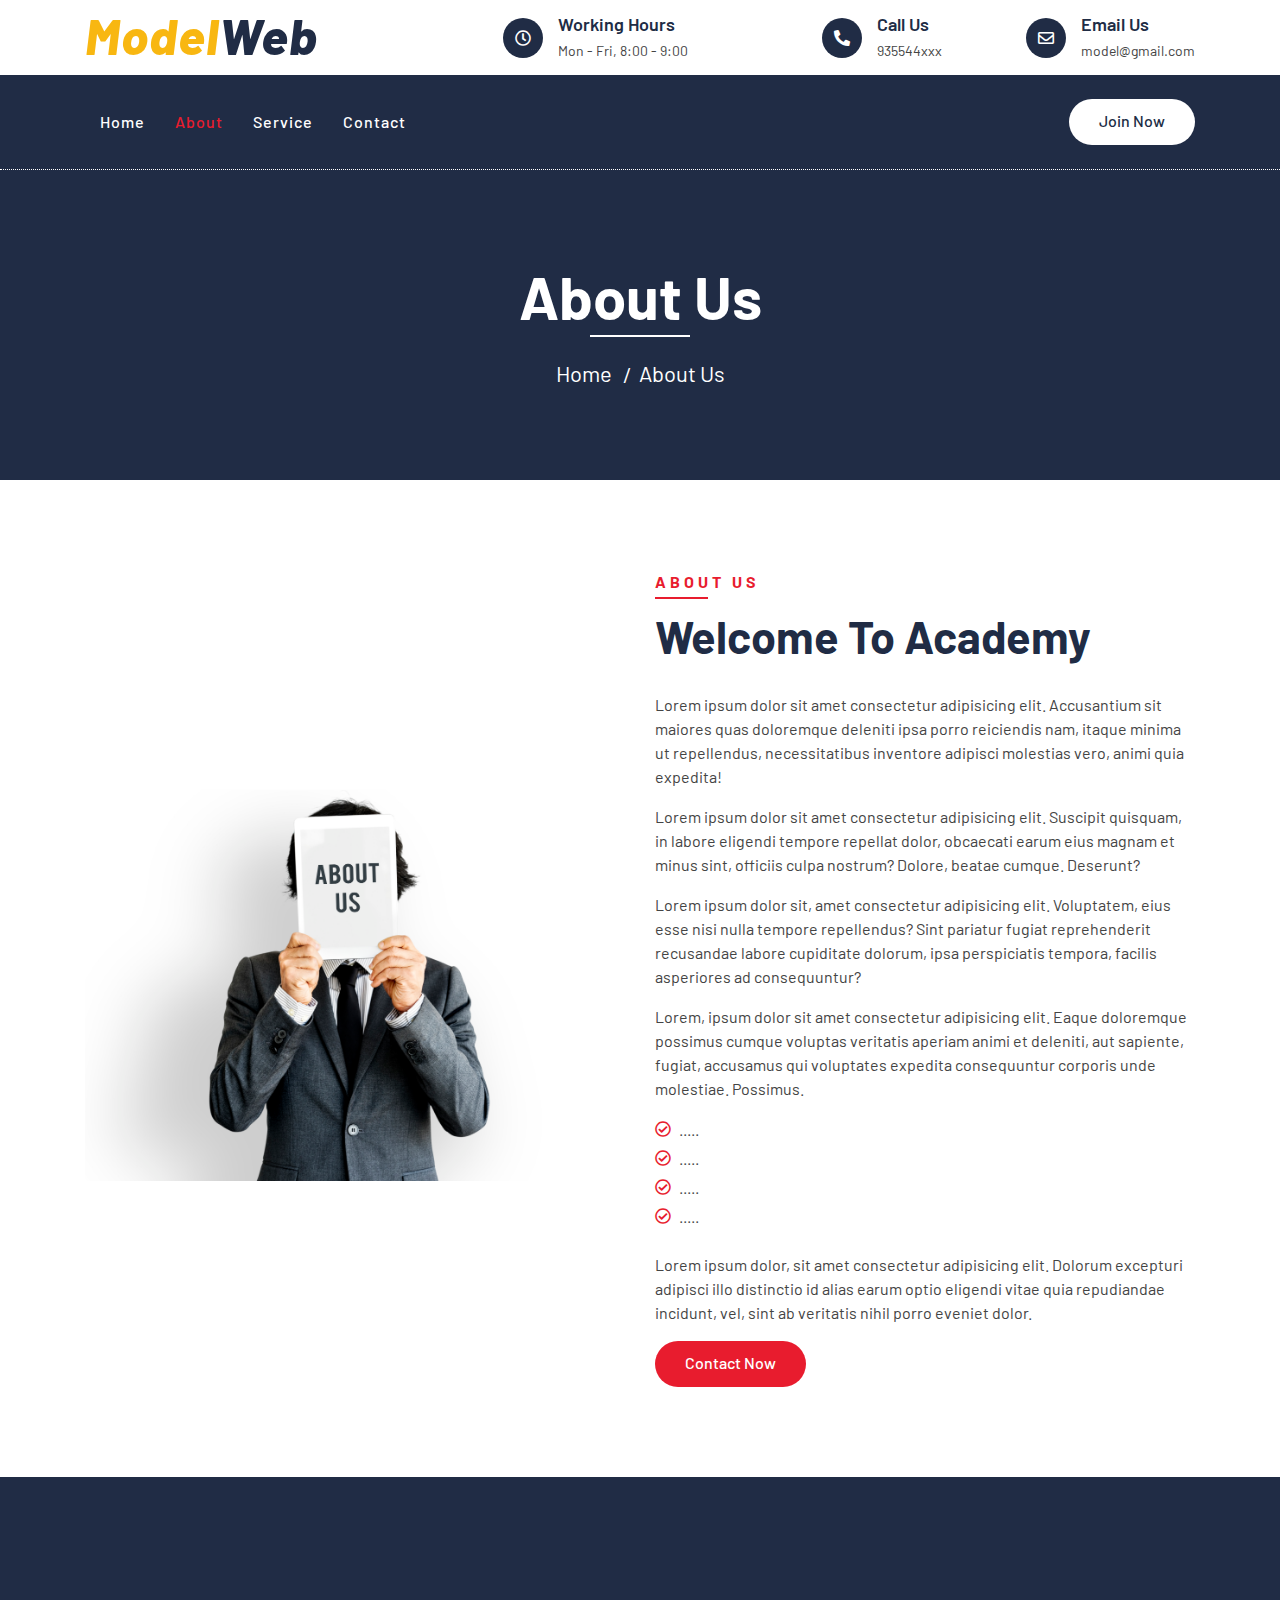
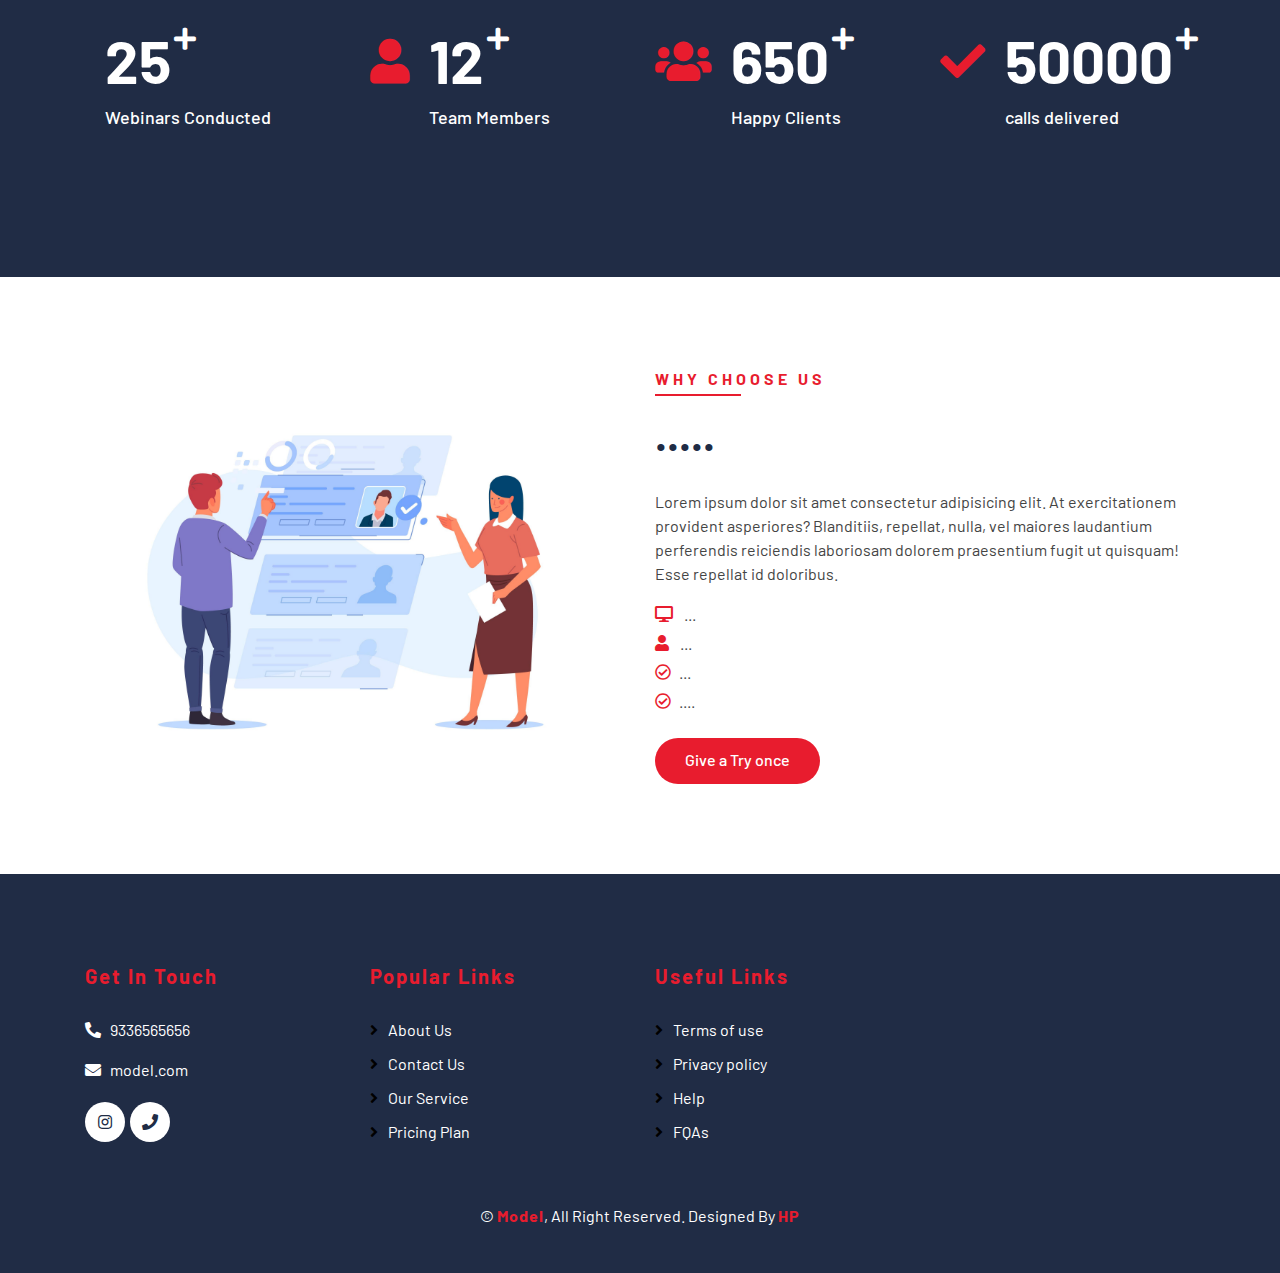
<file: about.html>
<!DOCTYPE html>
<html lang="en">
    <head>
        <meta charset="utf-8">
        <title></title>
        <meta content="width=device-width, initial-scale=1.0" name="viewport">
        <meta content="Free Website Template" name="keywords">
        <meta content="Free Website Template" name="description">

        <!-- Favicon -->
        <link href="img/favicon.ico" rel="icon">

        <!-- Google Font -->
        <link href="https://fonts.googleapis.com/css2?family=Barlow:wght@400;500;600;700;800;900&display=swap" rel="stylesheet"> 
        
        <!-- CSS Libraries -->
        <link href="https://stackpath.bootstrapcdn.com/bootstrap/4.4.1/css/bootstrap.min.css" rel="stylesheet">
        <link href="https://cdnjs.cloudflare.com/ajax/libs/font-awesome/5.10.0/css/all.min.css" rel="stylesheet">
        <link href="lib/flaticon/font/flaticon.css" rel="stylesheet">
        <link href="lib/animate/animate.min.css" rel="stylesheet">
        <link href="lib/owlcarousel/assets/owl.carousel.min.css" rel="stylesheet">

        <!-- Template Stylesheet -->
        <link href="css/style.css" rel="stylesheet">
    </head>

    <body>
      <!-- Top Bar Start -->
      <div class="top-bar">
        <div class="container">
            <div class="row align-items-center">
                <div class="col-lg-4 col-md-12">
                    <div class="logo">
                        <a href="index.html">
                            <h1>Model<span>Web</span></h1>
                            <!-- <img src="logo.jpg" alt="Logo"> -->
                        </a>
                    </div>
                </div>
                <div class="col-lg-8 col-md-7 d-none d-lg-block">
                    <div class="row">
                        <div class="col-4">
                            <div class="top-bar-item">
                                <div class="top-bar-icon">
                                    <i class="far fa-clock"></i>
                                </div>
                                <div class="top-bar-text">
                                    <h3>Working Hours</h3>
                                    <p>Mon - Fri, 8:00 - 9:00</p>
                                </div>
                            </div>
                        </div>
                        <div class="col-4">
                            <div class="top-bar-item">
                                <div class="top-bar-icon">
                                    <i class="fa fa-phone-alt"></i>
                                </div>
                                <div class="top-bar-text">
                                    <h3>Call Us </h3>
                                    <p>935544xxx</p>
                                </div>
                            </div>
                        </div>
                        <div class="col-4">
                            <div class="top-bar-item">
                                <div class="top-bar-icon">
                                    <i class="far fa-envelope"></i>
                                </div>
                                <div class="top-bar-text">
                                    <h3>Email Us</h3>
                                    <p>model@gmail.com</p>
                                </div>
                            </div>
                        </div>
                    </div>
                </div>
            </div>
        </div>
    </div>
    <!-- Top Bar End -->
    <!-- Nav Bar Start -->
    <div class="nav-bar">
        <div class="container">
            <nav class="navbar navbar-expand-lg bg-dark navbar-dark">
                <a href="#" class="navbar-brand">MENU</a>
                <button type="button" class="navbar-toggler" data-toggle="collapse" data-target="#navbarCollapse">
                    <span class="navbar-toggler-icon"></span>
                </button>

                <div class="collapse navbar-collapse justify-content-between" id="navbarCollapse">
                    <div class="navbar-nav mr-auto">
                        <a href="index.html" class="nav-item nav-link ">Home</a>
                        <a href="about.html" class="nav-item nav-link active">About</a>
                        <a href="service.html" class="nav-item nav-link">Service</a>
                        <!-- <div class="nav-item dropdown">
                            <a href="#" class="nav-link dropdown-toggle" data-toggle="dropdown">Pages</a>
                            <div class="dropdown-menu">
                                <a href="single.html" class="dropdown-item">Detail Page</a>
                                <a href="team.html" class="dropdown-item">Team Member</a>
                                <a href="booking.html" class="dropdown-item">Schedule Booking</a>
                            </div>
                        </div> -->
                        <a href="contact.html" class="nav-item nav-link">Contact</a>
                    </div>
                    <div class="ml-auto">
                        <a class="btn btn-custom" href="">Join Now</a>
                    </div>
                </div>
            </nav>
        </div>
    </div>
    <!-- Nav Bar End -->
        
        
        <!-- Page Header Start -->
        <div class="page-header">
            <div class="container">
                <div class="row">
                    <div class="col-12">
                        <h2>About Us</h2>
                    </div>
                    <div class="col-12">
                        <a href="">Home</a>
                        <a href="">About Us</a>
                    </div>
                </div>
            </div>
        </div>
        <!-- Page Header End -->
        

      <!-- About Start -->
      <div class="about">
        <div class="container">
            <div class="row align-items-center">
                <div class="col-lg-6">
                    <div class="about-img">
                        <img src="img/About us.jpg" alt="Image">
                    </div>
                </div>
                <div class="col-lg-6">
                    <div class="section-header text-left">
                        <p>About Us</p>
                        <h2>Welcome to Academy</h2>
                    </div>
                    <div class="about-content">
                        <p>
                            Lorem ipsum dolor sit amet consectetur adipisicing elit. Accusantium sit maiores quas doloremque deleniti ipsa porro reiciendis nam, itaque minima ut repellendus, necessitatibus inventore adipisci molestias vero, animi quia expedita!
                        </p>
                        <p>
                            Lorem ipsum dolor sit amet consectetur adipisicing elit. Suscipit quisquam, in labore eligendi tempore repellat dolor, obcaecati earum eius magnam et minus sint, officiis culpa nostrum? Dolore, beatae cumque. Deserunt?
                        </p>
                        <p>
                           Lorem ipsum dolor sit, amet consectetur adipisicing elit. Voluptatem, eius esse nisi nulla tempore repellendus? Sint pariatur fugiat reprehenderit recusandae labore cupiditate dolorum, ipsa perspiciatis tempora, facilis asperiores ad consequuntur?
                        </p>
                        <p>
                           Lorem, ipsum dolor sit amet consectetur adipisicing elit. Eaque doloremque possimus cumque voluptas veritatis aperiam animi et deleniti, aut sapiente, fugiat, accusamus qui voluptates expedita consequuntur corporis unde molestiae. Possimus.
                        </p>
                        <ul>
                            <li><i class="far fa-check-circle"></i>.....</li>
                            <li><i class="far fa-check-circle"></i>.....
                            </li>
                            <li><i class="far fa-check-circle"></i>.....
                            </li>
                            <li><i class="far fa-check-circle"></i>.....
                            </li>
                        </ul>
                        <p>Lorem ipsum dolor, sit amet consectetur adipisicing elit. Dolorum excepturi adipisci illo distinctio id alias earum optio eligendi vitae quia repudiandae incidunt, vel, sint ab veritatis nihil porro eveniet dolor.</p>
                        <a class="btn btn-custom" href="">Contact Now</a>
                    </div>
                </div>
            </div>
        </div>
    </div>
    <!-- About End -->
           <!-- Facts Start -->
           <div class="facts" data-parallax="scroll" data-image-src="img/facts.jpg">
            <div class="container">
                <div class="row">
                    <div class="col-lg-3 col-md-6">
                        <div class="facts-item">
                            <!-- <i class="fa fa-map-marker-alt"></i> -->
                            <div class="facts-text">
                                <h3 data-toggle="counter-up">25</h3>
                                <p>Webinars Conducted</p>
                            </div>
                        </div>
                    </div>
                    <div class="col-lg-3 col-md-6">
                        <div class="facts-item">
                            <i class="fa fa-user"></i>
                            <div class="facts-text">
                                <h3 data-toggle="counter-up">12</h3>
                                <p>Team Members</p>
                            </div>
                        </div>
                    </div>
                    <div class="col-lg-3 col-md-6">
                        <div class="facts-item">
                            <i class="fa fa-users"></i>
                            <div class="facts-text">
                                <h3 data-toggle="counter-up">650</h3>
                                <p>Happy Clients</p>
                            </div>
                        </div>
                    </div>
                    <div class="col-lg-3 col-md-6">
                        <div class="facts-item">
                            <i class="fa fa-check"></i>
                            <div class="facts-text">
                                <h3 data-toggle="counter-up">50000</h3>
                                <p>calls delivered</p>
                            </div>
                        </div>
                    </div>
                </div>
            </div>
        </div>
        <!-- Facts End -->

         <!-- why choose us Start -->
         <div class="about">
            <div class="container">
                <div class="row align-items-center">
                    <div class="col-lg-6">
                        <div class="about-img">
                            <img src="img/choose.jpg" alt="Image">
                        </div>
                    </div>
                    <div class="col-lg-6">
                        <div class="section-header text-left">
                            <p>WHY CHOOSE US
                            </p>
                            <h2>.....
                            </h2>
                        </div>
                        <div class="about-content">
                            <p>
                                Lorem ipsum dolor sit amet consectetur adipisicing elit. At exercitationem provident asperiores? Blanditiis, repellat, nulla, vel maiores laudantium perferendis reiciendis laboriosam dolorem praesentium fugit ut quisquam! Esse repellat id doloribus.
                            </p>
                            <ul>
                                <li><i class="fa fa-desktop" aria-hidden="true"></i>
                                   ...
                                </li>
                                <li><i class="fa fa-user" aria-hidden="true"></i>
                                </i>...
                                </li>
                                <li><i class="far fa-check-circle"></i>...
                                </li>
                                <li><i class="far fa-check-circle"></i>....
                                </li>
                            </ul>
                            <a class="btn btn-custom" href="">Give a Try once</a>
                        </div>
                    </div>
                </div>
            </div>
        </div>
        <!-- Why choose us End -->
      


           <!-- Footer Start -->
        <div class="footer">
            <div class="container">
                <div class="row">
                    <div class="col-lg-3 col-md-6">
                        <div class="footer-contact">
                            <h2>Get In Touch</h2>
                            <p><i class="fa fa-phone-alt"></i>9336565656</p>
                            <p><i class="fa fa-envelope"></i>model.com</p>
                            <div class="footer-social">
                                <a class="btn" href=""><i class="fab fa-instagram"></i></a>
                                <a class="btn" href=""><i class="fa fa-phone" aria-hidden="true"></i>
                                </a>
                            </div>
                        </div>
                    </div>
                    <div class="col-lg-3 col-md-6">
                        <div class="footer-link">
                            <h2>Popular Links</h2>
                            <a href="about.html">About Us</a>
                            <a href="contact.html">Contact Us</a>
                            <a href="service.html">Our Service</a>
                            <a href="price.html">Pricing Plan</a>
                        </div>
                    </div>
                    <div class="col-lg-3 col-md-6">
                        <div class="footer-link">
                            <h2>Useful Links</h2>
                            <a href="">Terms of use</a>
                            <a href="">Privacy policy</a>
                            <a href="">Help</a>
                            <a href="">FQAs</a>
                        </div>
                    </div>
                   
                </div>
            </div>
            <div class="container copyright">
                <p>&copy; <a href="">Model</a>, All Right Reserved. Designed By <a href="">HP</a></p>
            </div>
        </div>
        <!-- Footer End -->
        
        <!-- Back to top button -->
        <a href="#" class="back-to-top"><i class="fa fa-chevron-up"></i></a>
        
        <!-- Pre Loader -->
        <div id="loader" class="show">
            <div class="loader"></div>
        </div>

        <!-- JavaScript Libraries -->
        <script src="https://code.jquery.com/jquery-3.4.1.min.js"></script>
        <script src="https://stackpath.bootstrapcdn.com/bootstrap/4.4.1/js/bootstrap.bundle.min.js"></script>
        <script src="lib/easing/easing.min.js"></script>
        <script src="lib/owlcarousel/owl.carousel.min.js"></script>
        <script src="lib/waypoints/waypoints.min.js"></script>
        <script src="lib/counterup/counterup.min.js"></script>
        
        <!-- Contact Javascript File -->
        <script src="mail/jqBootstrapValidation.min.js"></script>
        <script src="mail/contact.js"></script>

        <!-- Template Javascript -->
        <script src="js/main.js"></script>
    </body>
</html>
</file>
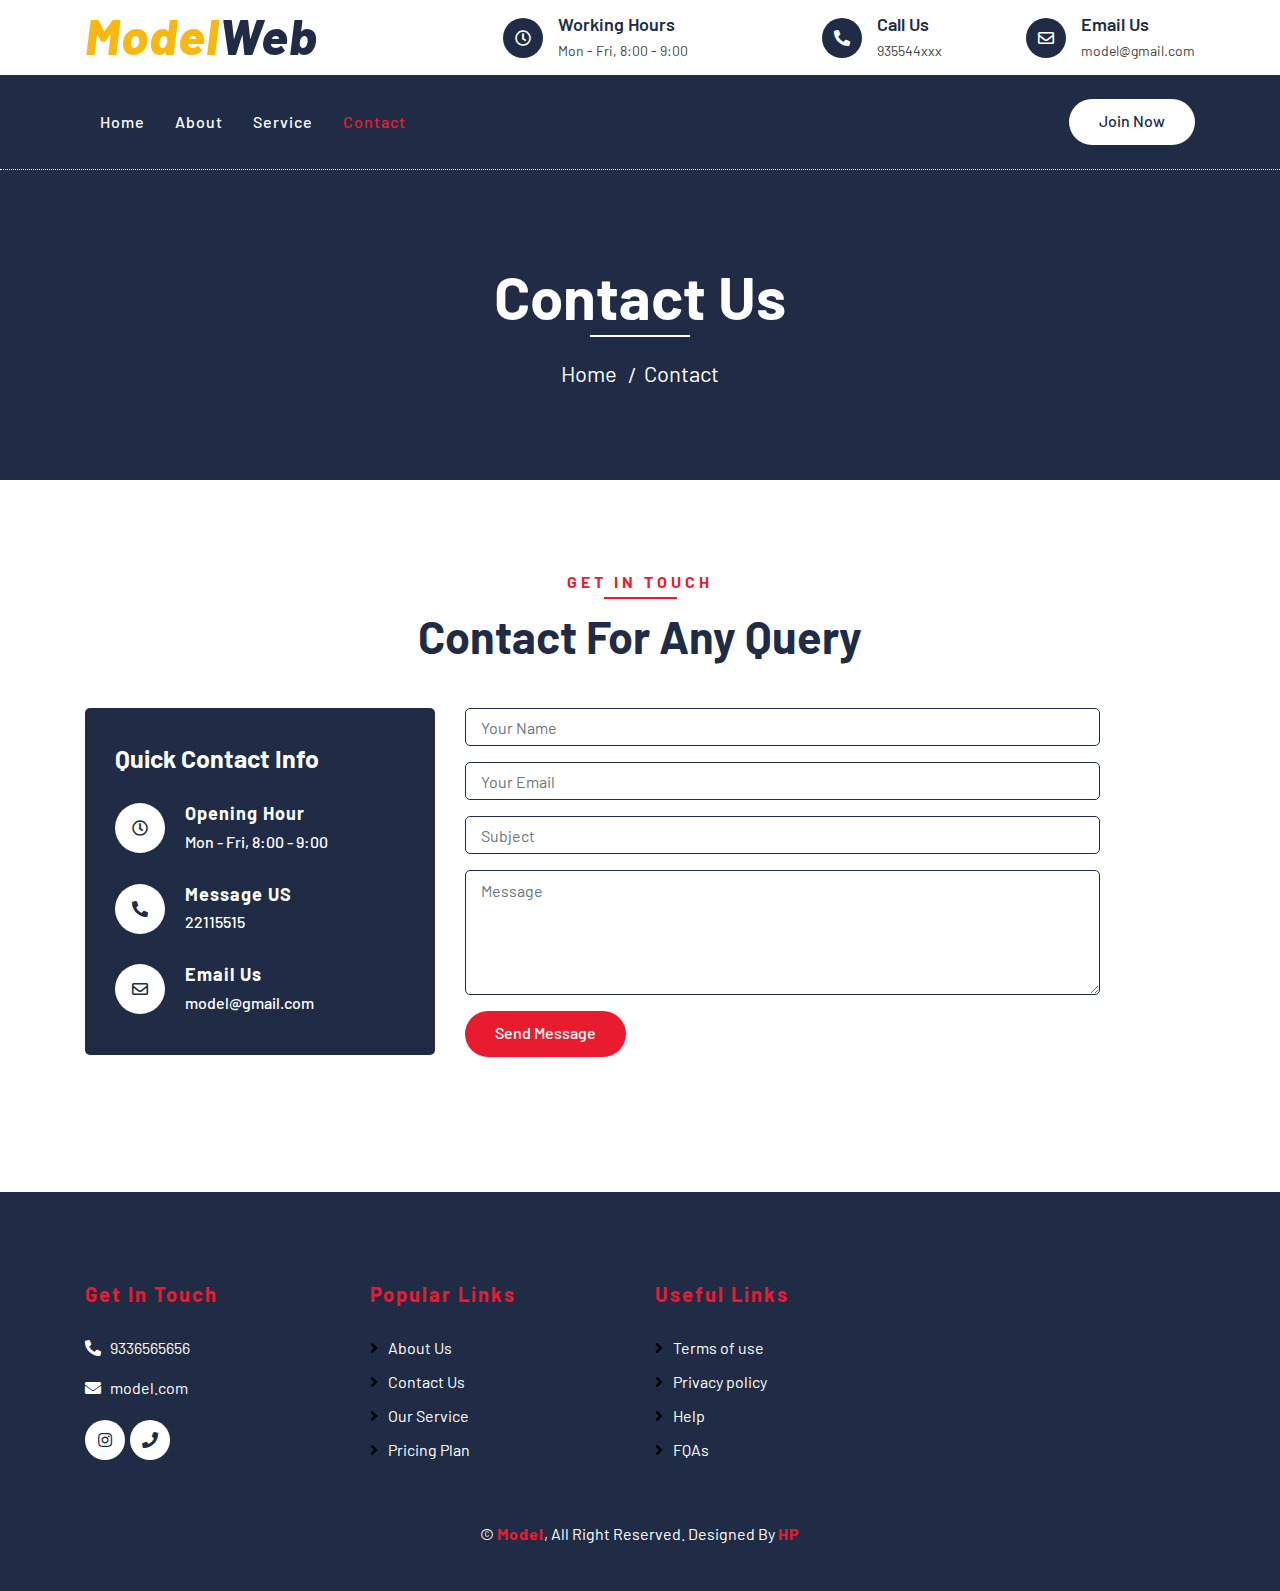
<file: contact.html>
<!DOCTYPE html>
<html lang="en">
    <head>
        <meta charset="utf-8">
        <title></title>
        <meta content="width=device-width, initial-scale=1.0" name="viewport">
        <meta content="Free Website Template" name="keywords">
        <meta content="Free Website Template" name="description">

        <!-- Favicon -->
        <link href="img/favicon.ico" rel="icon">

        <!-- Google Font -->
        <link href="https://fonts.googleapis.com/css2?family=Barlow:wght@400;500;600;700;800;900&display=swap" rel="stylesheet"> 
        
        <!-- CSS Libraries -->
        <link href="https://stackpath.bootstrapcdn.com/bootstrap/4.4.1/css/bootstrap.min.css" rel="stylesheet">
        <link href="https://cdnjs.cloudflare.com/ajax/libs/font-awesome/5.10.0/css/all.min.css" rel="stylesheet">
        <link href="lib/flaticon/font/flaticon.css" rel="stylesheet">
        <link href="lib/animate/animate.min.css" rel="stylesheet">
        <link href="lib/owlcarousel/assets/owl.carousel.min.css" rel="stylesheet">

        <!-- Template Stylesheet -->
        <link href="css/style.css" rel="stylesheet">
    </head>

    <body>
           <!-- Top Bar Start -->
        <div class="top-bar">
            <div class="container">
                <div class="row align-items-center">
                    <div class="col-lg-4 col-md-12">
                        <div class="logo">
                            <a href="index.html">
                                <h1>Model<span>Web</span></h1>
                                <!-- <img src="logo.jpg" alt="Logo"> -->
                            </a>
                        </div>
                    </div>
                    <div class="col-lg-8 col-md-7 d-none d-lg-block">
                        <div class="row">
                            <div class="col-4">
                                <div class="top-bar-item">
                                    <div class="top-bar-icon">
                                        <i class="far fa-clock"></i>
                                    </div>
                                    <div class="top-bar-text">
                                        <h3>Working Hours</h3>
                                        <p>Mon - Fri, 8:00 - 9:00</p>
                                    </div>
                                </div>
                            </div>
                            <div class="col-4">
                                <div class="top-bar-item">
                                    <div class="top-bar-icon">
                                        <i class="fa fa-phone-alt"></i>
                                    </div>
                                    <div class="top-bar-text">
                                        <h3>Call Us </h3>
                                        <p>935544xxx</p>
                                    </div>
                                </div>
                            </div>
                            <div class="col-4">
                                <div class="top-bar-item">
                                    <div class="top-bar-icon">
                                        <i class="far fa-envelope"></i>
                                    </div>
                                    <div class="top-bar-text">
                                        <h3>Email Us</h3>
                                        <p>model@gmail.com</p>
                                    </div>
                                </div>
                            </div>
                        </div>
                    </div>
                </div>
            </div>
        </div>
        <!-- Top Bar End -->

        <!-- Nav Bar Start -->
        <div class="nav-bar">
            <div class="container">
                <nav class="navbar navbar-expand-lg bg-dark navbar-dark">
                    <a href="#" class="navbar-brand">MENU</a>
                    <button type="button" class="navbar-toggler" data-toggle="collapse" data-target="#navbarCollapse">
                        <span class="navbar-toggler-icon"></span>
                    </button>

                    <div class="collapse navbar-collapse justify-content-between" id="navbarCollapse">
                        <div class="navbar-nav mr-auto">
                            <a href="index.html" class="nav-item nav-link">Home</a>
                            <a href="about.html" class="nav-item nav-link">About</a>
                            <a href="service.html" class="nav-item nav-link">Service</a>
                            <!-- <div class="nav-item dropdown">
                                <a href="#" class="nav-link dropdown-toggle" data-toggle="dropdown">Pages</a>
                                <div class="dropdown-menu">
                                    <a href="single.html" class="dropdown-item">Detail Page</a>
                                    <a href="team.html" class="dropdown-item">Team Member</a>
                                    <a href="booking.html" class="dropdown-item">Schedule Booking</a>
                                </div>
                            </div> -->
                            <a href="contact.html" class="nav-item nav-link active">Contact</a>
                        </div>
                        <div class="ml-auto">
                            <a class="btn btn-custom" href="">Join Now</a>
                        </div>
                    </div>
                </nav>
            </div>
        </div>
        <!-- Nav Bar End -->
        
        
        <!-- Page Header Start -->
        <div class="page-header">
            <div class="container">
                <div class="row">
                    <div class="col-12">
                        <h2>Contact Us</h2>
                    </div>
                    <div class="col-12">
                        <a href="">Home</a>
                        <a href="">Contact</a>
                    </div>
                </div>
            </div>
        </div>
        <!-- Page Header End -->
        
        
        <!-- Contact Start -->
        <div class="contact">
            <div class="container">
                <div class="section-header text-center">
                    <p>Get In Touch</p>
                    <h2>Contact for any query</h2>
                </div>
                <div class="row">
                    <div class="col-md-4">
                        <div class="contact-info">
                            <h2>Quick Contact Info</h2>
                            <div class="contact-info-item">
                                <div class="contact-info-icon">
                                    <i class="far fa-clock"></i>
                                </div>
                                <div class="contact-info-text">
                                    <h3>Opening Hour</h3>
                                    <p>Mon - Fri, 8:00 - 9:00</p>
                                </div>
                            </div>
                            <div class="contact-info-item">
                                <div class="contact-info-icon">
                                    <i class="fa fa-phone-alt"></i>
                                </div>
                                <div class="contact-info-text">
                                    <h3>Message US</h3>
                                    <p>22115515</p>
                                </div>
                            </div>
                            <div class="contact-info-item">
                                <div class="contact-info-icon">
                                    <i class="far fa-envelope"></i>
                                </div>
                                <div class="contact-info-text">
                                    <h3>Email Us</h3>
                                    <p>model@gmail.com</p>
                                </div>
                            </div>
                        </div>
                    </div>
                    <div class="col-md-7">
                        <div class="contact-form">
                            <div id="success"></div>
                            <form action="/" method="post" name="sentMessage" id="contactForm" novalidate="novalidate">
                                <div class="control-group">
                                    <input type="text" class="form-control" id="name"  name="name" placeholder="Your Name" required="required" data-validation-required-message="Please enter your name" />
                                    <p class="help-block text-danger"></p>
                                </div>
                                <div class="control-group">
                                    <input type="email" class="form-control" id="email" name="email" placeholder="Your Email" required="required" data-validation-required-message="Please enter your email" />
                                    <p class="help-block text-danger"></p>
                                </div>
                                <div class="control-group">
                                    <input type="text" class="form-control" id="subject" name="subject" placeholder="Subject" required="required" data-validation-required-message="Please enter a subject" />
                                    <p class="help-block text-danger"></p>
                                </div>
                                <div class="control-group">
                                    <textarea class="form-control" id="message" name="message" placeholder="Message" required="required" data-validation-required-message="Please enter your message"></textarea>
                                    <p class="help-block text-danger"></p>
                                </div>
                                <div>
                                    <button class="btn btn-custom" type="submit" value="submit" id="sendMessageButton">Send Message</button>
                                </div>
                            </form>
                        </div>
                    </div>
                    
                </div>
            </div>
        </div>
        <!-- Contact End -->


         <!-- Footer Start -->
         <div class="footer">
            <div class="container">
                <div class="row">
                    <div class="col-lg-3 col-md-6">
                        <div class="footer-contact">
                            <h2>Get In Touch</h2>
                            <p><i class="fa fa-phone-alt"></i>9336565656</p>
                            <p><i class="fa fa-envelope"></i>model.com</p>
                            <div class="footer-social">
                                <a class="btn" href=""><i class="fab fa-instagram"></i></a>
                                <a class="btn" href=""><i class="fa fa-phone" aria-hidden="true"></i>
                                </a>
                            </div>
                        </div>
                    </div>
                    <div class="col-lg-3 col-md-6">
                        <div class="footer-link">
                            <h2>Popular Links</h2>
                            <a href="about.html">About Us</a>
                            <a href="contact.html">Contact Us</a>
                            <a href="service.html">Our Service</a>
                            <a href="price.html">Pricing Plan</a>
                        </div>
                    </div>
                    <div class="col-lg-3 col-md-6">
                        <div class="footer-link">
                            <h2>Useful Links</h2>
                            <a href="">Terms of use</a>
                            <a href="">Privacy policy</a>
                            <a href="">Help</a>
                            <a href="">FQAs</a>
                        </div>
                    </div>
                   
                </div>
            </div>
            <div class="container copyright">
                <p>&copy; <a href="">Model</a>, All Right Reserved. Designed By <a href="">HP</a></p>
            </div>
        </div>
        <!-- Footer End -->
        
        <!-- Back to top button -->
        <a href="#" class="back-to-top"><i class="fa fa-chevron-up"></i></a>
        
        <!-- Pre Loader -->
        <div id="loader" class="show">
            <div class="loader"></div>
        </div>

        <!-- JavaScript Libraries -->
        <script src="https://code.jquery.com/jquery-3.4.1.min.js"></script>
        <script src="https://stackpath.bootstrapcdn.com/bootstrap/4.4.1/js/bootstrap.bundle.min.js"></script>
        <script src="lib/easing/easing.min.js"></script>
        <script src="lib/owlcarousel/owl.carousel.min.js"></script>
        <script src="lib/waypoints/waypoints.min.js"></script>
        <script src="lib/counterup/counterup.min.js"></script>
        
        <!-- Contact Javascript File -->
        <script src="mail/jqBootstrapValidation.min.js"></script>
        <script src="mail/contact.js"></script>

        <!-- Template Javascript -->
        <script src="js/main.js"></script>
    </body>
</html>
</file>
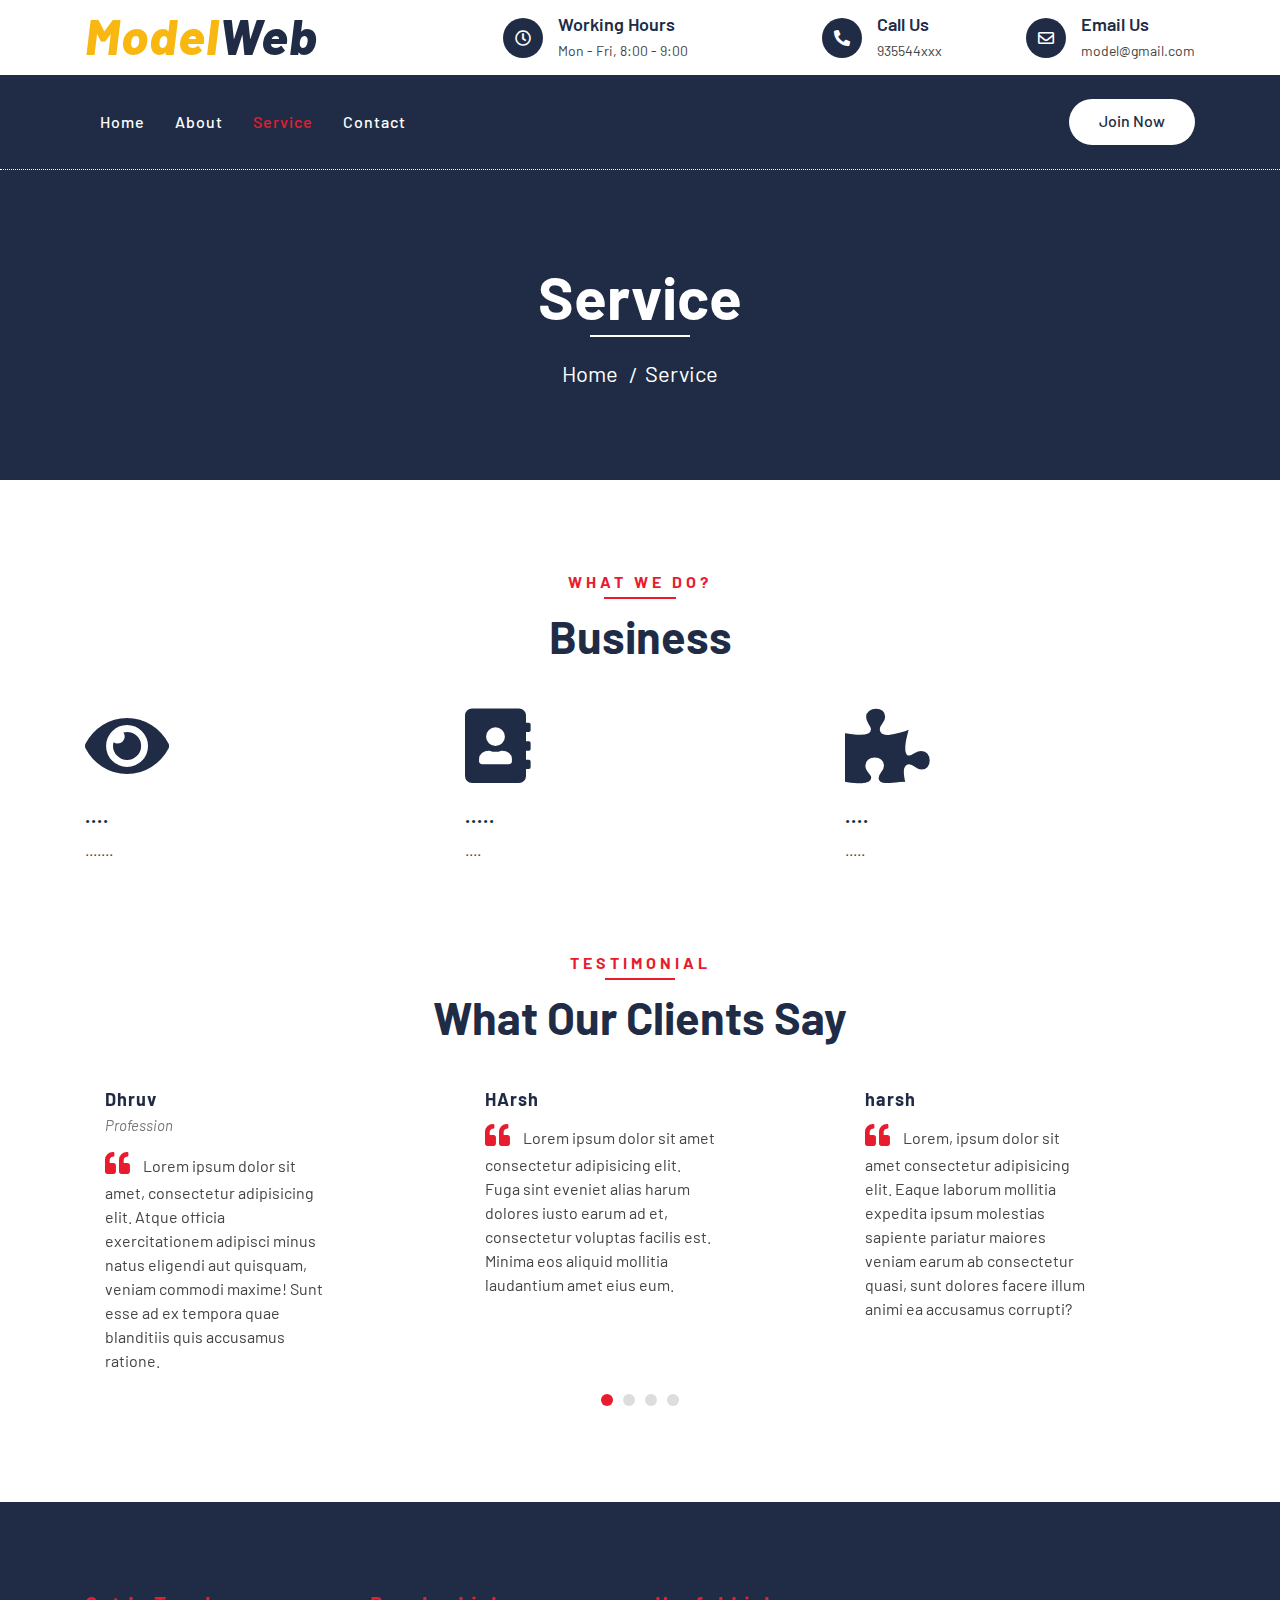
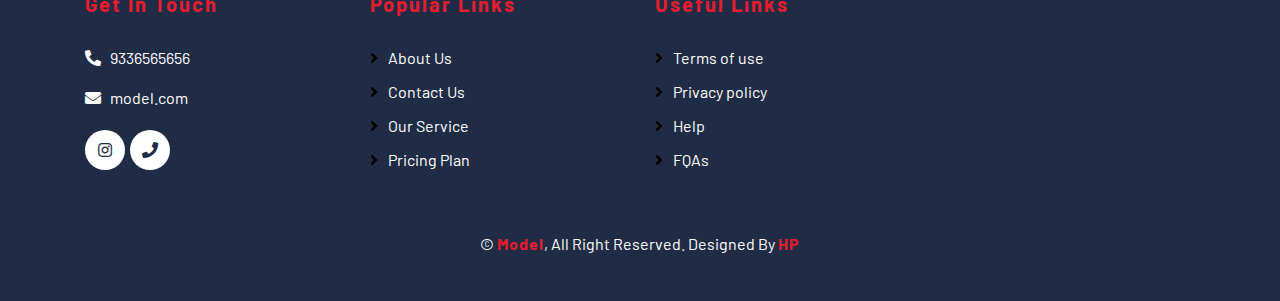
<file: service.html>
<!DOCTYPE html>
<html lang="en">
    <head>
        <meta charset="utf-8">
        <title></title>
        <meta content="width=device-width, initial-scale=1.0" name="viewport">
        <meta content="Free Website Template" name="keywords">
        <meta content="Free Website Template" name="description">

        <!-- Favicon -->
        <link href="img/favicon.ico" rel="icon">

        <!-- Google Font -->
        <link href="https://fonts.googleapis.com/css2?family=Barlow:wght@400;500;600;700;800;900&display=swap" rel="stylesheet"> 
        
        <!-- CSS Libraries -->
        <link href="https://stackpath.bootstrapcdn.com/bootstrap/4.4.1/css/bootstrap.min.css" rel="stylesheet">
        <link href="https://cdnjs.cloudflare.com/ajax/libs/font-awesome/5.10.0/css/all.min.css" rel="stylesheet">
        <link href="lib/flaticon/font/flaticon.css" rel="stylesheet">
        <link href="lib/animate/animate.min.css" rel="stylesheet">
        <link href="lib/owlcarousel/assets/owl.carousel.min.css" rel="stylesheet">

        <!-- Template Stylesheet -->
        <link href="css/style.css" rel="stylesheet">
    </head>

    <body>
        <!-- Top Bar Start -->
        <div class="top-bar">
            <div class="container">
                <div class="row align-items-center">
                    <div class="col-lg-4 col-md-12">
                        <div class="logo">
                            <a href="index.html">
                                <h1>Model<span>Web</span></h1>
                                <!-- <img src="logo.jpg" alt="Logo"> -->
                            </a>
                        </div>
                    </div>
                    <div class="col-lg-8 col-md-7 d-none d-lg-block">
                        <div class="row">
                            <div class="col-4">
                                <div class="top-bar-item">
                                    <div class="top-bar-icon">
                                        <i class="far fa-clock"></i>
                                    </div>
                                    <div class="top-bar-text">
                                        <h3>Working Hours</h3>
                                        <p>Mon - Fri, 8:00 - 9:00</p>
                                    </div>
                                </div>
                            </div>
                            <div class="col-4">
                                <div class="top-bar-item">
                                    <div class="top-bar-icon">
                                        <i class="fa fa-phone-alt"></i>
                                    </div>
                                    <div class="top-bar-text">
                                        <h3>Call Us </h3>
                                        <p>935544xxx</p>
                                    </div>
                                </div>
                            </div>
                            <div class="col-4">
                                <div class="top-bar-item">
                                    <div class="top-bar-icon">
                                        <i class="far fa-envelope"></i>
                                    </div>
                                    <div class="top-bar-text">
                                        <h3>Email Us</h3>
                                        <p>model@gmail.com</p>
                                    </div>
                                </div>
                            </div>
                        </div>
                    </div>
                </div>
            </div>
        </div>
        <!-- Top Bar End -->

       <!-- Nav Bar Start -->
       <div class="nav-bar">
        <div class="container">
            <nav class="navbar navbar-expand-lg bg-dark navbar-dark">
                <a href="#" class="navbar-brand">MENU</a>
                <button type="button" class="navbar-toggler" data-toggle="collapse" data-target="#navbarCollapse">
                    <span class="navbar-toggler-icon"></span>
                </button>

                <div class="collapse navbar-collapse justify-content-between" id="navbarCollapse">
                    <div class="navbar-nav mr-auto">
                        <a href="index.html" class="nav-item nav-link">Home</a>
                        <a href="about.html" class="nav-item nav-link">About</a>
                        <a href="service.html" class="nav-item nav-link active">Service</a>
                        <!-- <div class="nav-item dropdown">
                            <a href="#" class="nav-link dropdown-toggle" data-toggle="dropdown">Pages</a>
                            <div class="dropdown-menu">
                                <a href="single.html" class="dropdown-item">Detail Page</a>
                                <a href="team.html" class="dropdown-item">Team Member</a>
                                <a href="booking.html" class="dropdown-item">Schedule Booking</a>
                            </div>
                        </div> -->
                        <a href="contact.html" class="nav-item nav-link">Contact</a>
                    </div>
                    <div class="ml-auto">
                        <a class="btn btn-custom" href="">Join Now</a>
                    </div>
                </div>
            </nav>
        </div>
    </div>
    <!-- Nav Bar End -->
        
        
        <!-- Page Header Start -->
        <div class="page-header">
            <div class="container">
                <div class="row">
                    <div class="col-12">
                        <h2>Service</h2>
                    </div>
                    <div class="col-12">
                        <a href="">Home</a>
                        <a href="">Service</a>
                    </div>
                </div>
            </div>
        </div>
        <!-- Page Header End -->
        
        
      <!-- Service Start -->
      <div class="service">
        <div class="container">
            <div class="section-header text-center">
                <p>What We Do?</p>
                <h2>Business</h2>
            </div>
            <div class="row">
                <div class="col-lg-4 col-md-6">
                    <div class="service-item">
                        <!-- <i class="flaticon-car-wash-1"></i> -->
                        <i class="fa fa-eye" aria-hidden="true"></i>

                        <h3>....
                        </h3>
                        <p>.......</p>
                    </div>
                </div>
                <div class="col-lg-4 col-md-6">
                    <div class="service-item">
                        <!-- <i class="flaticon-car-wash"></i> -->
                        <i class="fa fa-address-book" aria-hidden="true"></i>
                        <h3>.....
                        </h3>
                        <p>....</p>
                    </div>
                </div>
                <div class="col-lg-4 col-md-6">
                    <div class="service-item">
                        <!-- <i class="flaticon-vacuum-cleaner"></i> -->
                        <!-- <i class="fa fa-pie-chart" aria-hidden="true"></i> -->
                        <i class="fa fa-puzzle-piece" aria-hidden="true"></i>

                            <h3>....
                        </h3>
                        <p>.....</p>
                    </div>
                </div>
                  <!-- <div class="col-lg-3 col-md-6">
                    <div class="service-item">
                        <i class="flaticon-brush-1"></i>
                        <h3>Brake Reparing</h3>
                        <p>Lorem ipsum dolor sit amet elit. Phase nec preti facils ornare velit non metus tortor</p>
                    </div>
                </div> -->
            </div>
        </div>
    </div>
    <!-- Service End -->
        
        
     <!-- Testimonial Start -->
     <div class="testimonial">
        <div class="container">
            <div class="section-header text-center">
                <p>Testimonial</p>
                <h2>What our clients say</h2>
            </div>
            <div class="owl-carousel testimonials-carousel">
                <div class="testimonial-item">
             
                    <div class="testimonial-text">
                        <h3>HArsh</h3>
                        <p>
Lorem ipsum dolor sit amet consectetur adipisicing elit. Fuga sint eveniet alias harum dolores iusto earum ad et, consectetur voluptas facilis est. Minima eos aliquid mollitia laudantium amet eius eum.                            </p>
                    </div>
                </div>
                <div class="testimonial-item">
                  
                    <div class="testimonial-text">
                        <h3>harsh</h3>
                        <p>
                           Lorem, ipsum dolor sit amet consectetur adipisicing elit. Eaque laborum mollitia expedita ipsum molestias sapiente pariatur maiores veniam earum ab consectetur quasi, sunt dolores facere illum animi ea accusamus corrupti?
                        </p>
                    </div>
                </div>
                <div class="testimonial-item">
                
                    <div class="testimonial-text">
                        <h3>Raman</h3>
                        <h4>Profession</h4>
                        <p>
                           Lorem ipsum dolor sit amet consectetur, adipisicing elit. Quidem voluptas pariatur perferendis totam nihil sit laborum reiciendis non repudiandae eos, adipisci magni ipsam minus iure recusandae, enim velit aspernatur ad?
                        </p>
                    </div>
                </div>
                <div class="testimonial-item">
                 
                    <div class="testimonial-text">
                        <h3>Dhruv </h3>
                        <h4>Profession</h4>
                        <p>
                           Lorem ipsum dolor sit amet, consectetur adipisicing elit. Atque officia exercitationem adipisci minus natus eligendi aut quisquam, veniam commodi maxime! Sunt esse ad ex tempora quae blanditiis quis accusamus ratione.
                        </p>
                    </div>
                </div>
            </div>
        </div>
    </div>
    <!-- Testimonial End -->


          <!-- Footer Start -->
          <div class="footer">
            <div class="container">
                <div class="row">
                    <div class="col-lg-3 col-md-6">
                        <div class="footer-contact">
                            <h2>Get In Touch</h2>
                            <p><i class="fa fa-phone-alt"></i>9336565656</p>
                            <p><i class="fa fa-envelope"></i>model.com</p>
                            <div class="footer-social">
                                <a class="btn" href=""><i class="fab fa-instagram"></i></a>
                                <a class="btn" href=""><i class="fa fa-phone" aria-hidden="true"></i>
                                </a>
                            </div>
                        </div>
                    </div>
                    <div class="col-lg-3 col-md-6">
                        <div class="footer-link">
                            <h2>Popular Links</h2>
                            <a href="about.html">About Us</a>
                            <a href="contact.html">Contact Us</a>
                            <a href="service.html">Our Service</a>
                            <a href="price.html">Pricing Plan</a>
                        </div>
                    </div>
                    <div class="col-lg-3 col-md-6">
                        <div class="footer-link">
                            <h2>Useful Links</h2>
                            <a href="">Terms of use</a>
                            <a href="">Privacy policy</a>
                            <a href="">Help</a>
                            <a href="">FQAs</a>
                        </div>
                    </div>
                   
                </div>
            </div>
            <div class="container copyright">
                <p>&copy; <a href="">Model</a>, All Right Reserved. Designed By <a href="">HP</a></p>
            </div>
        </div>
        <!-- Footer End -->
        
        <!-- Back to top button -->
        <a href="#" class="back-to-top"><i class="fa fa-chevron-up"></i></a>
        
        <!-- Pre Loader -->
        <div id="loader" class="show">
            <div class="loader"></div>
        </div>

        <!-- JavaScript Libraries -->
        <script src="https://code.jquery.com/jquery-3.4.1.min.js"></script>
        <script src="https://stackpath.bootstrapcdn.com/bootstrap/4.4.1/js/bootstrap.bundle.min.js"></script>
        <script src="lib/easing/easing.min.js"></script>
        <script src="lib/owlcarousel/owl.carousel.min.js"></script>
        <script src="lib/waypoints/waypoints.min.js"></script>
        <script src="lib/counterup/counterup.min.js"></script>
        
        <!-- Contact Javascript File -->
        <script src="mail/jqBootstrapValidation.min.js"></script>
        <script src="mail/contact.js"></script>

        <!-- Template Javascript -->
        <script src="js/main.js"></script>
    </body>
</html>
</file>
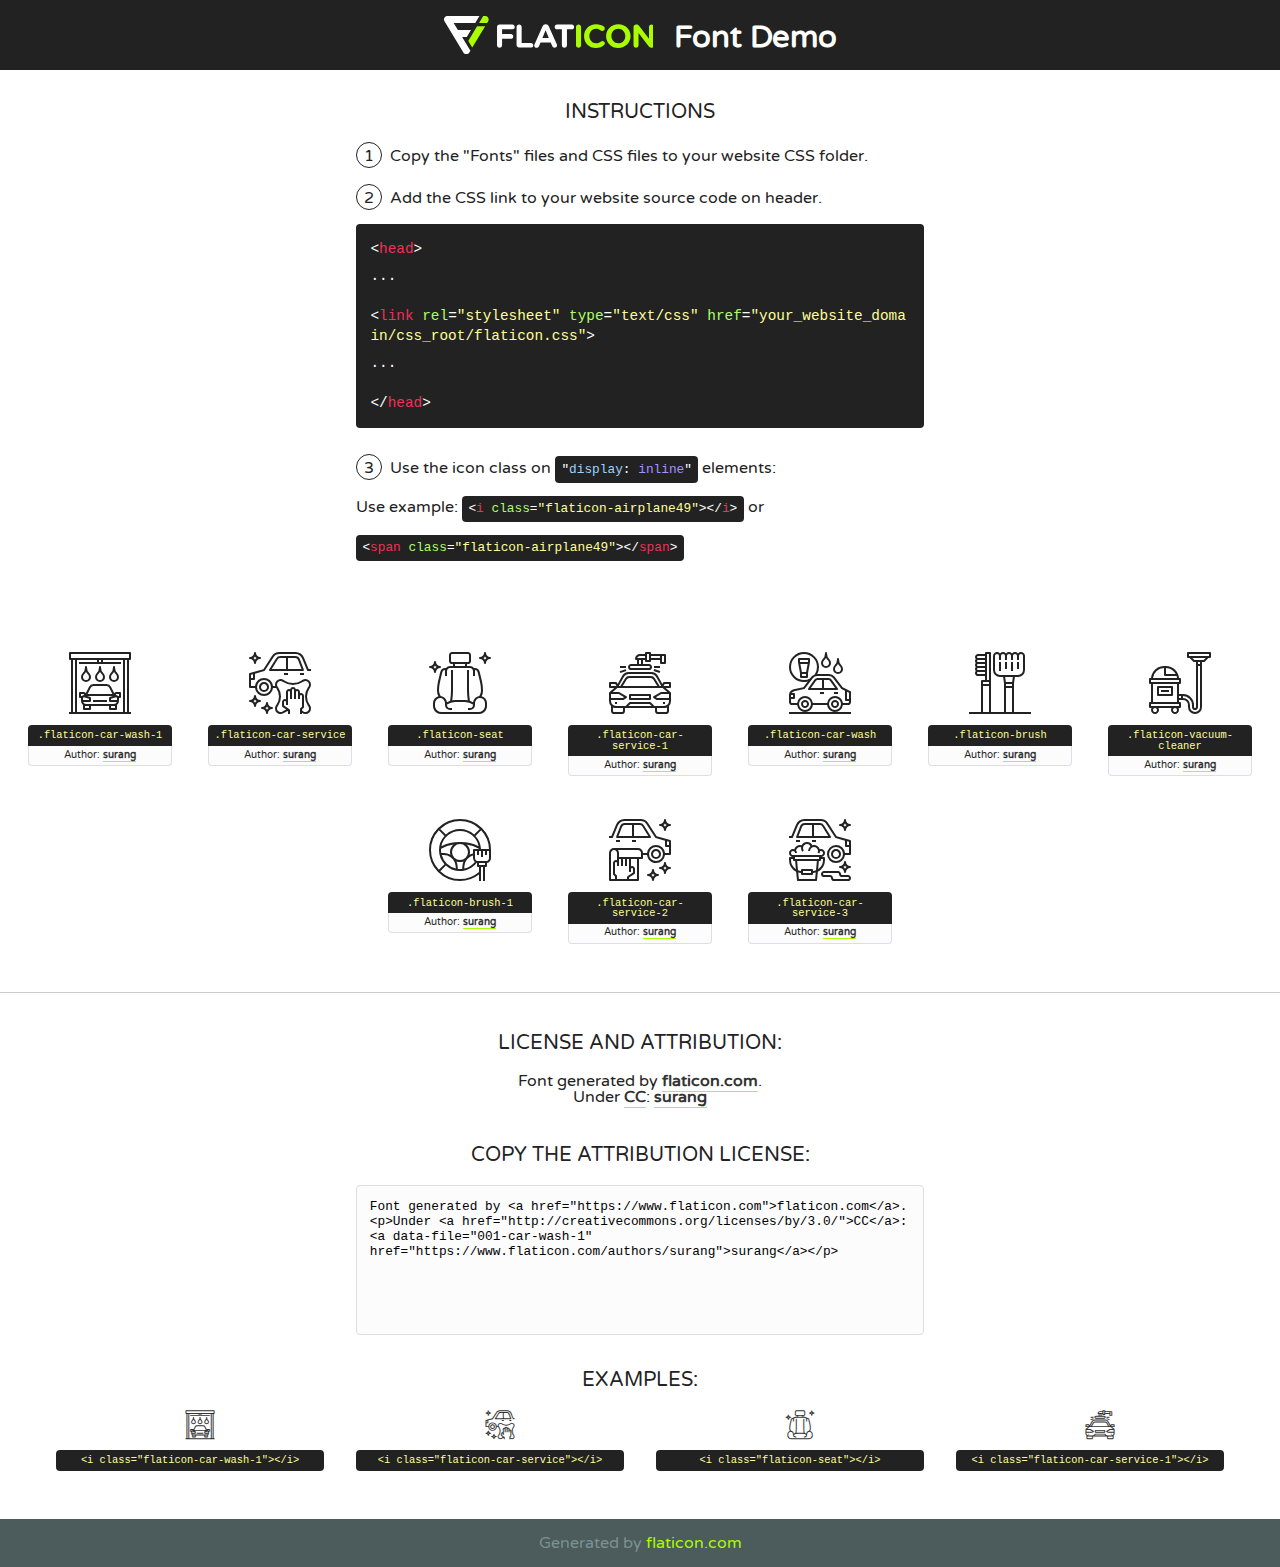
<file: lib/flaticon/font/flaticon.html>
<!DOCTYPE html>
<!--
  Flaticon icon font: Flaticon
  Creation date: 11/10/2020 08:08
-->
<html>
<!DOCTYPE html>
<html>

<head>
    <title>Flaticon WebFont</title>
    <link href="http://fonts.googleapis.com/css?family=Varela+Round" rel="stylesheet" type="text/css" />
    <link rel="stylesheet" type="text/css" href="flaticon.css">
    <meta charset="UTF-8">
    <style>
    html, body, div, span, applet, object, iframe,
    h1, h2, h3, h4, h5, h6, p, blockquote, pre,
    a, abbr, acronym, address, big, cite, code,
    del, dfn, em, img, ins, kbd, q, s, samp,
    small, strike, strong, sub, sup, tt, var,
    b, u, i, center,
    dl, dt, dd, ol, ul, li,
    fieldset, form, label, legend,
    table, caption, tbody, tfoot, thead, tr, th, td,
    article, aside, canvas, details, embed, 
    figure, figcaption, footer, header, hgroup, 
    menu, nav, output, ruby, section, summary,
    time, mark, audio, video {
        margin: 0;
        padding: 0;
        border: 0;
        font-size: 100%;
        font: inherit;
        vertical-align: baseline;
    }
    /* HTML5 display-role reset for older browsers */
    article, aside, details, figcaption, figure, 
    footer, header, hgroup, menu, nav, section {
        display: block;
    }
    body {
        line-height: 1;
    }
    ol, ul {
        list-style: none;
    }
    blockquote, q {
        quotes: none;
    }
    blockquote:before, blockquote:after,
    q:before, q:after {
        content: '';
        content: none;
    }
    table {
        border-collapse: collapse;
        border-spacing: 0;
    }
    body {
        font-family: 'Varela Round', Helvetica, Arial, sans-serif;
        font-size: 16px;
        color: #222;
    }
    a {
        color: #333;
        border-bottom: 1px solid #a9fd00;
        font-weight: bold;
        text-decoration: none;
    }
    * {
        -moz-box-sizing: border-box;
        -webkit-box-sizing: border-box;
        box-sizing: border-box;
        margin: 0;
        padding: 0;
    }
    [class^="flaticon-"]:before, [class*=" flaticon-"]:before, [class^="flaticon-"]:after, [class*=" flaticon-"]:after {
        font-family: Flaticon;
        font-size: 30px;
        font-style: normal;
        margin-left: 20px;
        color: #333;
    }
    .wrapper {
        max-width: 600px;
        margin: auto;
        padding: 0 1em;
    }
    .title {
        font-size: 1.25em;
        text-align: center;
        margin-bottom: 1em;
        text-transform: uppercase;
    }
    header {
        text-align: center;
        background-color: #222;
        color: #fff;
        padding: 1em;
    }
    header .logo {
        width: 210px;
        height: 38px;
        display: inline-block;
        vertical-align: middle;
        margin-right: 1em;
        border: none;
    }
    header strong {
        font-size: 1.95em;
        font-weight: bold;
        vertical-align: middle;
        margin-top: 5px;
        display: inline-block;
    }
    .demo {
        margin: 2em auto;
        line-height: 1.25em;
    }
    .demo ul li {
        margin-bottom: 1em;
    }
    .demo ul li .num {
        color: #222;
        border-radius: 20px;
        display: inline-block;
        width: 26px;
        padding: 3px;
        height: 26px;
        text-align: center;
        margin-right: 0.5em;
        border: 1px solid #222;
    }
    .demo ul li code {
        background-color: #222;
        border-radius: 4px;
        padding: 0.25em 0.5em;
        display: inline-block;
        color: #fff;
        font-family: Consolas,Monaco,Lucida Console,Liberation Mono,DejaVu Sans Mono,Bitstream Vera Sans Mono,Courier New, monospace;
        font-weight: lighter;
        margin-top: 1em;
        font-size: 0.8em;
        word-break: break-all;
    }
    .demo ul li code.big {
        padding: 1em;
        font-size: 0.9em;
    }
    .demo ul li code .red {
        color: #EF3159;
    }
    .demo ul li code .green {
        color: #ACFF65;
    }
    .demo ul li code .yellow {
        color: #FFFF99;
    }
    .demo ul li code .blue {
        color: #99D3FF;
    }
    .demo ul li code .purple {
        color: #A295FF;
    }
    .demo ul li code .dots {
        margin-top: 0.5em;
        display: block;
    }
    #glyphs {
        border-bottom: 1px solid #ccc;
        padding: 2em 0;
        text-align: center;
    }
    .glyph {
        display: inline-block;
        width: 9em;
        margin: 1em;
        text-align: center;
        vertical-align: top;
        background: #FFF;
    }
    .glyph .glyph-icon {
        padding: 10px;
        display: block;
        font-family:"Flaticon";
        font-size: 64px;
        line-height: 1;
    }
    .glyph .glyph-icon:before {
        font-size: 64px;
        color: #222;
        margin-left: 0;
    }
    .class-name {
        font-size: 0.65em;
        background-color: #222;
        color: #fff;
        border-radius: 4px 4px 0 0;
        padding: 0.5em;
        color: #FFFF99;
        font-family: Consolas,Monaco,Lucida Console,Liberation Mono,DejaVu Sans Mono,Bitstream Vera Sans Mono,Courier New, monospace;
    }
    .author-name {
        font-size: 0.6em;
        background-color: #fcfcfd;
        border: 1px solid #DEDEE4;
        border-top: 0;
        border-radius: 0 0 4px 4px;
        padding: 0.5em;
    }
    .class-name:last-child {
        font-size: 10px;
        color:#888;
    }
    .class-name:last-child a {
        font-size: 10px;
        color:#555;
    }
    .class-name:last-child a:hover {
        color:#a9fd00;
    }
    .glyph > input {
        display: block;
        width: 100px;
        margin: 5px auto;
        text-align: center;
        font-size: 12px;
        cursor: text;
    }
    .glyph > input.icon-input {
        font-family:"Flaticon";
        font-size: 16px;
        margin-bottom: 10px;
    }
    .attribution .title {
        margin-top: 2em;
    }
    .attribution textarea {
        background-color: #fcfcfd;
        padding: 1em;
        border: none;
        box-shadow: none;
        border: 1px solid #DEDEE4;
        border-radius: 4px;
        resize: none;
        width: 100%;
        height: 150px;
        font-size: 0.8em;
        font-family: Consolas,Monaco,Lucida Console,Liberation Mono,DejaVu Sans Mono,Bitstream Vera Sans Mono,Courier New, monospace;
        -webkit-appearance: none;
    }
    .iconsuse {
        margin: 2em auto;
        text-align: center;
        max-width: 1200px;
    }
    .iconsuse:after {
        content: '';
        display: table;
        clear: both;
    }
    .iconsuse .image {
        float: left;
        width: 25%;
        padding: 0 1em;
    }
    .iconsuse .image p {
        margin-bottom: 1em;
    }
    .iconsuse .image span {
        display: block;
        font-size: 0.65em;
        background-color: #222;
        color: #fff;
        border-radius: 4px;
        padding: 0.5em;
        color: #FFFF99;
        margin-top: 1em;
        font-family: Consolas,Monaco,Lucida Console,Liberation Mono,DejaVu Sans Mono,Bitstream Vera Sans Mono,Courier New, monospace;
    }
    #footer {
        text-align: center;
        background-color: #4C5B5C;
        color: #7c9192;
        padding: 1em;
    }
    #footer a {
        border: none;
        color: #a9fd00;
        font-weight: normal;
    }
    @media (max-width: 960px) {
        .iconsuse .image {
            width: 50%;
        }
    }
    @media (max-width: 560px) {
        .iconsuse .image {
            width: 100%;
        }
    }
    </style>
</head>

<body class="characters-off">

    <header>
        <a href="https://www.flaticon.com" target="_blank" class="logo">
            <svg version="1.1" xmlns="http://www.w3.org/2000/svg" xmlns:xlink="http://www.w3.org/1999/xlink" xmlns:a="http://ns.adobe.com/AdobeSVGViewerExtensions/3.0/" viewBox="0 0 560.875 102.036" enable-background="new 0 0 560.875 102.036" xml:space="preserve">
                <defs>
                </defs>
                <g>
                    <g class="letters">
                        <path fill="#ffffff" d="M141.596,29.675c0-3.777,2.985-6.767,6.764-6.767h34.438c3.426,0,6.15,2.728,6.15,6.15
                        c0,3.43-2.724,6.149-6.15,6.149h-27.674v13.091h23.719c3.429,0,6.151,2.724,6.151,6.15c0,3.43-2.723,6.149-6.151,6.149h-23.719
                        v17.574c0,3.773-2.986,6.761-6.764,6.761c-3.779,0-6.764-2.989-6.764-6.761V29.675z"></path>
                        <path fill="#ffffff" d="M193.844,29.149c0-3.781,2.985-6.767,6.764-6.767c3.776,0,6.763,2.985,6.763,6.767v42.957h25.039
                        c3.426,0,6.149,2.726,6.149,6.153c0,3.425-2.723,6.15-6.149,6.15h-31.802c-3.779,0-6.764-2.986-6.764-6.768V29.149z"></path>
                        <path fill="#ffffff" d="M241.891,75.71l21.438-48.407c1.492-3.341,4.215-5.357,7.906-5.357h0.792
                        c3.686,0,6.323,2.017,7.815,5.357l21.439,48.407c0.436,0.967,0.701,1.845,0.701,2.723c0,3.602-2.809,6.501-6.414,6.501
                        c-3.161,0-5.269-1.845-6.499-4.655l-4.132-9.661h-27.059l-4.301,10.102c-1.144,2.631-3.426,4.214-6.237,4.214
                        c-3.517,0-6.24-2.81-6.24-6.325C241.1,77.64,241.451,76.677,241.891,75.71z M279.932,58.666l-8.521-20.297l-8.526,20.297H279.932
                        z"></path>
                        <path fill="#ffffff" d="M314.864,35.387H301.86c-3.429,0-6.239-2.813-6.239-6.238c0-3.429,2.811-6.24,6.239-6.24h39.533
                        c3.426,0,6.237,2.811,6.237,6.24c0,3.425-2.811,6.238-6.237,6.238h-13.001v42.785c0,3.773-2.99,6.761-6.764,6.761
                        c-3.779,0-6.764-2.989-6.764-6.761V35.387z"></path>
                        <path fill="#A9FD00" d="M352.615,29.149c0-3.781,2.985-6.767,6.767-6.767c3.774,0,6.761,2.985,6.761,6.767v49.024
                        c0,3.773-2.987,6.761-6.761,6.761c-3.781,0-6.767-2.989-6.767-6.761V29.149z"></path>
                        <path fill="#A9FD00" d="M374.132,53.836v-0.179c0-17.481,13.178-31.801,32.065-31.801c9.22,0,15.459,2.458,20.557,6.238
                        c1.402,1.054,2.637,2.985,2.637,5.357c0,3.692-2.985,6.59-6.681,6.59c-1.845,0-3.071-0.702-4.044-1.319
                        c-3.776-2.813-7.729-4.393-12.562-4.393c-10.364,0-17.831,8.611-17.831,19.154v0.173c0,10.542,7.291,19.329,17.831,19.329
                        c5.715,0,9.492-1.756,13.359-4.834c1.049-0.874,2.458-1.491,4.039-1.491c3.429,0,6.325,2.813,6.325,6.236
                        c0,2.106-1.056,3.78-2.282,4.834c-5.539,4.834-12.036,7.733-21.878,7.733C387.572,85.464,374.132,71.493,374.132,53.836z"></path>
                        <path fill="#A9FD00" d="M433.009,53.836v-0.179c0-17.481,13.79-31.801,32.766-31.801c18.981,0,32.592,14.143,32.592,31.628v0.173
                        c0,17.483-13.785,31.807-32.769,31.807C446.625,85.464,433.009,71.32,433.009,53.836z M484.224,53.836v-0.179
                        c0-10.539-7.725-19.326-18.626-19.326c-10.893,0-18.449,8.611-18.449,19.154v0.173c0,10.542,7.73,19.329,18.626,19.329
                        C476.676,72.986,484.224,64.378,484.224,53.836z"></path>
                        <path fill="#A9FD00" d="M506.233,29.321c0-3.774,2.99-6.763,6.767-6.763h1.401c3.252,0,5.183,1.583,7.029,3.953l26.093,34.265
                        V29.059c0-3.692,2.99-6.677,6.681-6.677c3.683,0,6.671,2.985,6.671,6.677v48.934c0,3.78-2.987,6.765-6.764,6.765h-0.436
                        c-3.257,0-5.188-1.581-7.034-3.953l-27.056-35.492v32.944c0,3.687-2.985,6.676-6.678,6.676c-3.683,0-6.673-2.989-6.673-6.676
                        V29.321z"></path>
                    </g>
                    <g class="insignia">
                        <path fill="#ffffff" d="M48.372,56.137h12.517l11.156-18.537H37.186L25.688,18.539h57.825L94.668,0H9.271
                        C5.925,0,2.842,1.801,1.198,4.716c-1.644,2.907-1.593,6.482,0.134,9.343l50.38,83.501c1.678,2.781,4.689,4.476,7.938,4.476
                        c3.246,0,6.257-1.695,7.935-4.476l2.898-4.804L48.372,56.137z"></path>
                        <g class="i">
                            <path fill="#A9FD00" d="M93.575,18.539h0.031v0.004l21.652,0.004l2.705-4.488c1.727-2.861,1.778-6.436,0.133-9.343
                            C116.454,1.801,113.371,0,110.026,0h-5.294L93.575,18.539z"></path>
                            <polygon fill="#A9FD00" points="88.291,27.356 64.725,66.486 75.519,84.404 109.942,27.356"></polygon>
                        </g>
                    </g>
                </g>
            </svg>
        </a>
        <strong>Font Demo</strong>
    </header>


    <section class="demo wrapper">

        <p class="title">Instructions</p>

        <ul>
            <li>
                <span class="num">1</span>Copy the "Fonts" files and CSS files to your website CSS folder.
            </li>
            <li>
                <span class="num">2</span>Add the CSS link to your website source code on header.
                <code class="big">
                    &lt;<span class="red">head</span>&gt;
                    <br/><span class="dots">...</span>
                    <br/>&lt;<span class="red">link</span> <span class="green">rel</span>=<span class="yellow">"stylesheet"</span> <span class="green">type</span>=<span class="yellow">"text/css"</span> <span class="green">href</span>=<span class="yellow">"your_website_domain/css_root/flaticon.css"</span>&gt;
                    <br/><span class="dots">...</span>
                    <br/>&lt;/<span class="red">head</span>&gt;
                </code>
            </li>

            <li>
                <p>
                    <span class="num">3</span>Use the icon class on <code>"<span class="blue">display</span>:<span class="purple"> inline</span>"</code> elements:
                    <br />
                    Use example: <code>&lt;<span class="red">i</span> <span class="green">class</span>=<span class="yellow">&quot;flaticon-airplane49&quot;</span>&gt;&lt;/<span class="red">i</span>&gt;</code> or <code>&lt;<span class="red">span</span> <span class="green">class</span>=<span class="yellow">&quot;flaticon-airplane49&quot;</span>&gt;&lt;/<span class="red">span</span>&gt;</code>
            </li>
        </ul>

    </section>




   <section id="glyphs">          
    
      
        <div class="glyph"><div class="glyph-icon flaticon-car-wash-1"></div>
            <div class="class-name">.flaticon-car-wash-1</div>
            <div class="author-name">Author: <a data-file="001-car-wash-1" href="https://www.flaticon.com/authors/surang">surang</a> </div> 
        </div>        
        
        <div class="glyph"><div class="glyph-icon flaticon-car-service"></div>
            <div class="class-name">.flaticon-car-service</div>
            <div class="author-name">Author: <a data-file="002-car-service" href="https://www.flaticon.com/authors/surang">surang</a> </div> 
        </div>        
        
        <div class="glyph"><div class="glyph-icon flaticon-seat"></div>
            <div class="class-name">.flaticon-seat</div>
            <div class="author-name">Author: <a data-file="003-seat" href="https://www.flaticon.com/authors/surang">surang</a> </div> 
        </div>        
        
        <div class="glyph"><div class="glyph-icon flaticon-car-service-1"></div>
            <div class="class-name">.flaticon-car-service-1</div>
            <div class="author-name">Author: <a data-file="004-car-service-1" href="https://www.flaticon.com/authors/surang">surang</a> </div> 
        </div>        
        
        <div class="glyph"><div class="glyph-icon flaticon-car-wash"></div>
            <div class="class-name">.flaticon-car-wash</div>
            <div class="author-name">Author: <a data-file="005-car-wash" href="https://www.flaticon.com/authors/surang">surang</a> </div> 
        </div>        
        
        <div class="glyph"><div class="glyph-icon flaticon-brush"></div>
            <div class="class-name">.flaticon-brush</div>
            <div class="author-name">Author: <a data-file="006-brush" href="https://www.flaticon.com/authors/surang">surang</a> </div> 
        </div>        
        
        <div class="glyph"><div class="glyph-icon flaticon-vacuum-cleaner"></div>
            <div class="class-name">.flaticon-vacuum-cleaner</div>
            <div class="author-name">Author: <a data-file="007-vacuum-cleaner" href="https://www.flaticon.com/authors/surang">surang</a> </div> 
        </div>        
        
        <div class="glyph"><div class="glyph-icon flaticon-brush-1"></div>
            <div class="class-name">.flaticon-brush-1</div>
            <div class="author-name">Author: <a data-file="008-brush-1" href="https://www.flaticon.com/authors/surang">surang</a> </div> 
        </div>        
        
        <div class="glyph"><div class="glyph-icon flaticon-car-service-2"></div>
            <div class="class-name">.flaticon-car-service-2</div>
            <div class="author-name">Author: <a data-file="009-car-service-2" href="https://www.flaticon.com/authors/surang">surang</a> </div> 
        </div>        
        
        <div class="glyph"><div class="glyph-icon flaticon-car-service-3"></div>
            <div class="class-name">.flaticon-car-service-3</div>
            <div class="author-name">Author: <a data-file="010-car-service-3" href="https://www.flaticon.com/authors/surang">surang</a> </div> 
        </div>        
        

    </section>



    <section class="attribution wrapper"   style="text-align:center;">

      <div class="title">License and attribution:</div><div class="attrDiv">Font generated by <a href="https://www.flaticon.com">flaticon.com</a>. <div><p>Under <a href="http://creativecommons.org/licenses/by/3.0/">CC</a>: <a data-file="001-car-wash-1" href="https://www.flaticon.com/authors/surang">surang</a></p>  </div>
      </div>
      <div class="title">Copy the Attribution License:</div>

    <textarea onclick="this.focus();this.select();">Font generated by &lt;a href=&quot;https://www.flaticon.com&quot;&gt;flaticon.com&lt;/a&gt;. <p>Under <a href="http://creativecommons.org/licenses/by/3.0/">CC</a>: <a data-file="001-car-wash-1" href="https://www.flaticon.com/authors/surang">surang</a></p>  
     </textarea>

    </section>

    <section class="iconsuse">

          <div class="title">Examples:</div>            
             
            <div class="image">
                <p>
                    <i class="glyph-icon flaticon-car-wash-1"></i> 
                    <span>&lt;i class=&quot;flaticon-car-wash-1&quot;&gt;&lt;/i&gt;</span>
                </p>
            </div>
            
            <div class="image">
                <p>
                    <i class="glyph-icon flaticon-car-service"></i> 
                    <span>&lt;i class=&quot;flaticon-car-service&quot;&gt;&lt;/i&gt;</span>
                </p>
            </div>
            
            <div class="image">
                <p>
                    <i class="glyph-icon flaticon-seat"></i> 
                    <span>&lt;i class=&quot;flaticon-seat&quot;&gt;&lt;/i&gt;</span>
                </p>
            </div>
            
            <div class="image">
                <p>
                    <i class="glyph-icon flaticon-car-service-1"></i> 
                    <span>&lt;i class=&quot;flaticon-car-service-1&quot;&gt;&lt;/i&gt;</span>
                </p>
            </div>
                       
        </div>
                            
    </section>

<div id="footer">
    <div>Generated by <a href="https://www.flaticon.com">flaticon.com</a>
    </div>
</div>



</body>
</html>
</file>
<file: lib/flaticon/font/flaticon.css>
/*
  	Flaticon icon font: Flaticon
  	Creation date: 11/10/2020 08:08
  	*/

@font-face {
  font-family: "Flaticon";
  src: url("./Flaticon.eot");
  src: url("./Flaticon.eot?#iefix") format("embedded-opentype"),
       url("./Flaticon.woff2") format("woff2"),
       url("./Flaticon.woff") format("woff"),
       url("./Flaticon.ttf") format("truetype"),
       url("./Flaticon.svg#Flaticon") format("svg");
  font-weight: normal;
  font-style: normal;
}

@media screen and (-webkit-min-device-pixel-ratio:0) {
  @font-face {
    font-family: "Flaticon";
    src: url("./Flaticon.svg#Flaticon") format("svg");
  }
}

[class^="flaticon-"]:before, [class*=" flaticon-"]:before,
[class^="flaticon-"]:after, [class*=" flaticon-"]:after {   
  font-family: Flaticon;
        font-size: 20px;
font-style: normal;
margin-left: 20px;
}

.flaticon-car-wash-1:before { content: "\f100"; }
.flaticon-car-service:before { content: "\f101"; }
.flaticon-seat:before { content: "\f102"; }
.flaticon-car-service-1:before { content: "\f103"; }
.flaticon-car-wash:before { content: "\f104"; }
.flaticon-brush:before { content: "\f105"; }
.flaticon-vacuum-cleaner:before { content: "\f106"; }
.flaticon-brush-1:before { content: "\f107"; }
.flaticon-car-service-2:before { content: "\f108"; }
.flaticon-car-service-3:before { content: "\f109"; }
</file>
<file: css/style.css>
/*******************************/
/********* General CSS *********/
/*******************************/
body {
    color: #444444;
    font-weight: 400;
    background: #ffffff;
    font-family: 'Barlow', sans-serif;
}

h1,
h2, 
h3, 
h4,
h5, 
h6 {
    color: #202C45;
}

a {
    color: #202C45;
    transition: .3s;
}

a:hover,
a:active,
a:focus {
    color: #E81C2E;
    outline: none;
    text-decoration: none;
}

.btn.btn-custom {
    padding: 10px 30px 12px 30px;
    text-align: center; 
    font-size: 16px;
    font-weight: 500;
    color: #ffffff;
    background: #E81C2E;
    border: none;
    border-radius: 60px;
    box-shadow: inset 0 0 0 0 #202C45;
    transition: ease-out 0.5s;
    -webkit-transition: ease-out 0.5s;
    -moz-transition: ease-out 0.5s;
}

.btn.btn-custom:hover {
    color: #E81C2E;
    background: #202C45;
    box-shadow: inset 200px 0 0 0 #202C45;
}

.btn:focus,
.form-control:focus {
    box-shadow: none;
}

.container-fluid {
    max-width: 1366px;
}

[class^="flaticon-"]:before, [class*=" flaticon-"]:before,
[class^="flaticon-"]:after, [class*=" flaticon-"]:after {   
    font-size: inherit;
    margin-left: 0;
}


/**********************************/
/****** Loader & Back to Top ******/
/**********************************/
/* .hero-1{
    margin-left: 10px;
    margin-right: 10px;
} */
#loader {
    position: fixed;
    top: 0;
    right: 0;
    bottom: 0;
    left: 0;
    display: flex;
    align-items: center;
    justify-content: center;
    background: #ffffff;
    opacity: 0;
    visibility: hidden;
    -webkit-transition: opacity .3s ease-out, visibility 0s linear .3s;
    -o-transition: opacity .3s ease-out, visibility 0s linear .3s;
    transition: opacity .3s ease-out, visibility 0s linear .3s;
    z-index: 999;
}

#loader.show {
    -webkit-transition: opacity .6s ease-out, visibility 0s linear 0s;
    -o-transition: opacity .6s ease-out, visibility 0s linear 0s;
    transition: opacity .6s ease-out, visibility 0s linear 0s;
    visibility: visible;
    opacity: 1;
}

#loader .loader {
    position: relative;
    width: 45px;
    height: 45px;
    border: 5px solid #dddddd;
    border-top: 5px solid #E81C2E;
    border-radius: 50%;
    -webkit-animation: spin 2s linear infinite;
    animation: spin 2s linear infinite;
}

@-webkit-keyframes spin {
    0% { -webkit-transform: rotate(0deg); }
    100% { -webkit-transform: rotate(360deg); }
}

@keyframes spin {
    0% { transform: rotate(0deg); }
    100% { transform: rotate(360deg); }
}

.back-to-top {
    position: fixed;
    display: none;
    width: 44px;
    height: 44px;
    text-align: center;
    line-height: 1;
    font-size: 22px;
    right: 15px;
    bottom: 15px;
    transition: .5s;
    background: #E81C2E;
    border-radius: 44px;
    z-index: 9;
}

.back-to-top i {
    color: #ffffff;
    padding-top: 10px;
}

.back-to-top:hover {
    background: #202C45;
}


/**********************************/
/********** Top Bar CSS ***********/
/**********************************/
.top-bar {
    position: relative;
    height: 75px;
    display: flex;
    align-items: center;
    background: #ffffff;
}

.top-bar .logo {
    text-align: left;
    overflow: hidden;
    display: flex;
}

.top-bar .logo-1 img{
    height:100%;
    width: 100%;
    border-radius: 50%;
    display: flex;
    align-items: center;
    justify-content: center;

}

.top-bar .logo h1 {
    margin: -4px 0 0 0;
    color: #f8b711;
    font-size: 50px;
    line-height: 61px;
    font-weight: 800;
    letter-spacing: 1px;
    font-style: italic;
}

.top-bar .logo h1 span {
    color: #202C45;
}

.top-bar .logo img {
    max-width: 100%;
    max-height: 60px;
}

.top-bar .top-bar-item {
    display: flex;
    align-items: center;
    justify-content: flex-end;
}

.top-bar .top-bar-icon {
    width: 40px;
    height: 40px;
    display: flex;
    align-items: center;
    justify-content: center;
    background: #202C45;
    border-radius: 40px;
}

.top-bar .top-bar-icon i {
    margin: 0;
    color: #ffffff;
    font-size: 16px;
}

.top-bar .top-bar-text {
    padding-left: 15px;
}

.top-bar .top-bar-text h3 {
    margin: 0 0 5px 0;
    font-size: 18px;
    font-weight: 600;
}

.top-bar .top-bar-text p {
    margin: 0;
    font-size: 14px;
    font-weight: 400;
}

@media (max-width: 991.98px) {
    .top-bar .logo {
        text-align: center;
    }
}


/**********************************/
/*********** Nav Bar CSS **********/
/**********************************/
.nav-bar {
    position: relative;
    background: #202C45;
}

.nav-bar.nav-sticky {
    position: fixed;
    width: 100%;
    top: 0;
    left: 0;
    box-shadow: 0 2px 5px rgba(0, 0, 0, .3);
    z-index: 999;
}

.nav-bar .navbar {
    padding: 20px 0;
    background: #202C45 !important;
    transition: .3s;
}

.nav-bar.nav-sticky .navbar {
    padding: 5px 0;
}

.navbar-dark .navbar-nav .nav-link,
.navbar-dark .navbar-nav .nav-link:focus,
.navbar-dark .navbar-nav .nav-link:hover,
.navbar-dark .navbar-nav .nav-link.active {
    color: #ffffff;
    padding: 15px;
    font-weight: 500;
    letter-spacing: 1px;
}

.navbar-dark .navbar-nav .nav-link:hover,
.navbar-dark .navbar-nav .nav-link.active {
    color: #E81C2E;
}

.nav-bar .dropdown-menu {
    margin-top: 0;
    border: 0;
    border-radius: 0;
    background: #f8f9fa;
}

.nav-bar .btn.btn-custom {
    color: #202C45;
    background: #ffffff;
    box-shadow: inset 0 0 0 0 #E81C2E;
}

.nav-bar .btn:hover {
    color: #ffffff;
    background: #E81C2E;
    box-shadow: inset 200px 0 0 0 #E81C2E;
}

@media (min-width: 992px) {
    .nav-bar .navbar-brand {
        display: none;
    }
}

@media (max-width: 991.98px) {
    .navbar-dark .navbar-nav .nav-link,
    .navbar-dark .navbar-nav .nav-link:focus,
    .navbar-dark .navbar-nav .nav-link:hover,
    .navbar-dark .navbar-nav .nav-link.active {
        padding: 5px 0;
    }
    
    .nav-bar .dropdown-menu {
        box-shadow: none;
    }
    
    .nav-bar .btn {
        display: none;
    }
}


/*******************************/
/********** Hero CSS ***********/
/*******************************/
.carousel {
    position: relative;
    width: 100%;
    min-height: 400px;
    background: #ffffff;
    margin-bottom: 45px;
}

.carousel .container-fluid {
    padding: 0;
}

.carousel .carousel-item {
    position: relative;
    width: 100%;
    min-height: 400px;
    display: flex;
    align-items: center;
    justify-content: center;
    flex-direction: column;
}

.carousel .carousel-img {
    position: relative;
    width: 100%;
    height: 100%;
    min-height: 400px;
    text-align: right;
    overflow: hidden;
}

.carousel .carousel-img::after {
    position: absolute;
    content: "";
    top: 0;
    right: 0;
    bottom: 0;
    left: 0;
    background: rgba(0, 0, 0, .5);
    z-index: 1;
}

.carousel .carousel-img img {
    width: 100%;
    height: 100%;
    object-fit: cover;
}

.carousel .carousel-text {
    position: absolute;
    max-width: 992px;
    padding: 0 15px;
    text-align: center;
    display: flex;
    align-items: center;
    justify-content: center;
    flex-direction: column;
    z-index: 2;
}

.carousel .carousel-text h3 {
    color: #E81C2E;
    font-size: 20px;
    font-weight: 700;
    letter-spacing: 4px;
    text-transform: uppercase;
    margin-bottom: 0px;
}

.carousel .carousel-text h1 {
    color: #ffffff;
    font-size: 90px;
    font-weight: 700;
    margin-bottom: 20px;
    text-transform: capitalize;
}

.carousel .carousel-text p {
    max-width: 500px;
    color: #ffffff;
    font-size: 18px;
    margin-bottom: 40px;
}

.carousel .btn.btn-custom {
    padding: 20px 45px 22px 45px;
    color: #ffffff;
}

.carousel .btn.btn-custom:hover {
    color: #E81C2E;
}

.carousel .owl-nav {
    position: absolute;
    width: 100%;
    height: 50px;
    top: calc(50% - 25px);
    left: 0;
    display: flex;
    justify-content: space-between;
    z-index: 9;
}

.carousel .owl-nav .owl-prev,
.carousel .owl-nav .owl-next {
    width: 50px;
    height: 50px;
    display: flex;
    align-items: center;
    justify-content: center;
    color: #ffffff;
    border-radius: 50px;
    background: rgba(256, 256, 256, .2);
    font-size: 22px;
    transition: .5s;
}

.carousel .owl-nav .owl-prev {
    margin-left: 30px;
}

.carousel .owl-nav .owl-next {
    margin-right: 30px;
}

.carousel .owl-nav .owl-prev:hover,
.carousel .owl-nav .owl-next:hover {
    color: #ffffff;
    background: #E81C2E;
}

.carousel .animated {
    -webkit-animation-duration: 1s;
    animation-duration: 1s;
}

@media (max-width: 991.98px) {
    .carousel .carousel-text h3 {
        margin-bottom: 5px;
    }
    
    .carousel .carousel-text h1 {
        font-size: 60px;
    }
    
    .carousel .carousel-text p {
        font-size: 16px;
    }
    
    .carousel .carousel-text .btn {
        padding: 12px 30px;
        font-size: 15px;
        letter-spacing: 0;
    }
}

@media (max-width: 767.98px) {
    .carousel .carousel-text h3 {
        font-size: 18px;
        letter-spacing: 2px;
        margin-bottom: 15px;
    }
    
    .carousel .carousel-text h1 {
        font-size: 45px;
    }
    
    .carousel .carousel-text .btn {
        padding: 10px 25px;
        font-size: 15px;
        letter-spacing: 0;
    }
}

@media (max-width: 575.98px) {
    .carousel .carousel-text h3 {
        font-size: 14px;
        letter-spacing: 1px;
        margin-bottom: 10px;
    }
    
    .carousel .carousel-text h1 {
        font-size: 30px;
        margin-bottom: 15px;
    }
    
    .carousel .carousel-text p {
        margin-bottom: 25px;
    }
    
    .carousel .carousel-text .btn {
        padding: 8px 20px;
        font-size: 14px;
        letter-spacing: 0;
    }
}


/*******************************/
/******* Page Header CSS *******/
/*******************************/
.page-header {
    position: relative;
    margin-bottom: 45px;
    padding: 90px 0;
    text-align: center;
    background: #202C45;
    border-top: 1px dotted #ffffff;
}

.page-header h2 {
    position: relative;
    color: #ffffff;
    font-size: 60px;
    font-weight: 700;
    margin-bottom: 20px;
    padding-bottom: 5px;
}

.page-header h2::after {
    position: absolute;
    content: "";
    width: 100px;
    height: 2px;
    left: calc(50% - 50px);
    bottom: 0;
    background: #ffffff;
}

.page-header a {
    position: relative;
    padding: 0 12px;
    font-size: 22px;
    color: #ffffff;
}

.page-header a:hover {
    color: #E81C2E;
}

.page-header a::after {
    position: absolute;
    content: "/";
    width: 8px;
    height: 8px;
    top: -2px;
    right: -7px;
    text-align: center;
    color: #ffffff;
}

.page-header a:last-child::after {
    display: none;
}

@media (max-width: 991.98px) {
    .page-header {
        padding: 60px 0;
    }
    
    .page-header h2 {
        font-size: 45px;
    }
    
    .page-header a {
        font-size: 20px;
    }
}

@media (max-width: 767.98px) {
    .page-header {
        padding: 45px 0;
    }
    
    .page-header h2 {
        font-size: 35px;
    }
    
    .page-header a {
        font-size: 18px;
    }
}


/*******************************/
/******* Section Header ********/
/*******************************/
.section-header {
    position: relative;
    width: 100%;
    max-width: 700px;
    margin: 0 auto 45px auto;
}

.section-header p {
    display: inline-block;
    margin-bottom: 10px;
    padding-bottom: 5px;
    position: relative;
    font-size: 16px;
    font-weight: 700;
    letter-spacing: 4px;
    text-transform: uppercase;
    color: #E81C2E;
}

.section-header p::after {
    position: absolute;
    content: "";
    width: 50%;
    height: 2px;
    left: 25%;
    bottom: 0;
    background: #E81C2E;
}

.section-header.text-left p::after {
    left: 0;
}

.section-header.text-right p::after {
    left: 50%;
}

.section-header h2 {
    margin: 0;
    font-size: 45px;
    font-weight: 700;
    text-transform: capitalize;
}

@media (max-width: 991.98px) {
    .section-header h2 {
        font-size: 45px;
    }
}

@media (max-width: 767.98px) {
    .section-header h2 {
        font-size: 40px;
    }
}

@media (max-width: 575.98px) {
    .section-header h2 {
        font-size: 35px;
    }
}


/*******************************/
/********** About CSS **********/
/*******************************/
.about {
    position: relative;
    width: 100%;
    padding: 45px 0 15px 0;
}

.about .section-header {
    margin-bottom: 30px;
    margin-left: 0;
}

.about .about-img img {
    width: 100%;
    border-radius: 5px;
    margin-bottom: 30px;
}

.about .about-content {
    margin-bottom: 30px;
}

.about .about-content ul {
    margin: 0;
    padding: 0;
    list-style: none;
    margin-bottom: 25px;
}

.about .about-content ul li {
    margin-bottom: 5px;
}

.about .about-content ul li i {
    margin-right: 8px;
    color: #E81C2E;
}


/*******************************/
/********* Service CSS *********/
/*******************************/
.service {
    position: relative;
    width: 100%;
    padding: 45px 0 0 0;
}

.service .service-item {
    position: relative;
    width: 100%;
    display: flex;
    flex-direction: column;
    margin-bottom: 45px;
}

.service .service-item i {
    color: #202C45;
    font-size: 75px;
    line-height: 75px;
    margin-bottom: 20px;
}

.service .service-item [class^="flaticon-"]::before {
    margin: 0;
    font-size: 60px;
    line-height: 60px;
    background-image: linear-gradient(#E81C2E, #202C45);
    -webkit-background-clip: text;
    -webkit-text-fill-color: transparent;
    transition: .5s;
}

.service .service-item h3 {
    margin-bottom: 10px;
    font-size: 20px;
    font-weight: 700;
    letter-spacing: 1px;
}

.service .service-item p {
    margin: 0;
}


/*******************************/
/********** Facts CSS **********/
/*******************************/
.facts {
    position: relative;
    width: 100%;
    min-height: 400px;
    margin: 45px 0;
    display: flex;
    align-items: center;
    background: #202C45;
}

.facts .facts-item {
    display: flex;
    flex-direction: row;
    margin: 25px 0;
}

.facts .facts-item i {
    margin-top: 15px;
    font-size: 45px;
    color: #E81C2E;
}

.facts .facts-text {
    padding-left: 20px;
}

.facts .facts-text h3 {
    position: relative;
    display: inline-block;
    color: #ffffff;
    font-size: 60px;
    font-weight: 700;
}

.facts .facts-text h3::after {
    position: absolute;
    content: "\f067";
    top: 0px;
    right: -25px;
    color: #ffffff;
    font-size: 25px;
    font-family: "Font Awesome 5 Free";
    font-weight: 900;
}

.facts .facts-text p {
    color: #ffffff;
    font-size: 18px;
    font-weight: 500;
    margin: 0;
}


/*******************************/
/********* Pricing CSS *********/
/*******************************/
.price {
    position: relative;
    width: 100%;
    padding: 45px 0 15px 0;
}

.price .row {
    padding: 0 15px;
}

.price .col-md-4 {
    padding: 0;
}

.price .price-item {
    position: relative;
    margin-bottom: 30px;
    background: #ffffff;
    border-radius: 5px;
    text-align: center;
}

.price .featured-item {
    box-shadow: 0 0 30px rgba(0, 0, 0, .2);
    z-index: 1;
}

.price .price-header {
    padding: 45px 0 30px 0;
}

.price .price-header h3 {
    font-size: 20px;
    font-weight: 700;
    letter-spacing: 2px;
    text-transform: uppercase;
}

.price .price-header h2 {
    display: flex;
    align-items: flex-start;
    justify-content: center;
    font-size: 60px;
    font-weight: 700;
    letter-spacing: 5px;
}

.price .price-header h2 span {
    font-size: 25px;
    line-height: 55px;
}

.price .price-item.featured-item h2,
.price .price-item.featured-item h3 {
    color: #E81C2E;
}

.price .price-body {
    padding: 0 0 20px 0;
}

.price .price-body ul {
    margin: 0;
    padding: 0;
    list-style: none;
}

.price .price-body ul li {
    padding: 0 0 15px 0;
}

.price .price-body ul li i {
    margin-right: 10px;
}

.price .price-body ul li i.fa-check-circle {
    color: #39B972;
}

.price .price-body ul li i.fa-times-circle {
    color: #cccccc;
}

.price .price-item .price-footer {
    padding-bottom: 45px;
}

.price .price-item .price-footer .btn.btn-custom {
    color: #E81C2E;
    background: #202C45;
    box-shadow: inset 0 0 0 0 #E81C2E;
}

.price .price-item .price-footer .btn.btn-custom:hover {
    color: #ffffff;
    background: #E81C2E;
    box-shadow: inset 200px 0 0 0 #E81C2E;
}

.price .price-item.featured-item .price-footer .btn.btn-custom {
    color: #ffffff;
    background: #E81C2E;
    box-shadow: inset 0 0 0 0 #202C45;
}

.price .price-item.featured-item .price-footer .btn.btn-custom:hover {
    color: #E81C2E;
    background: #202C45;
    box-shadow: inset 200px 0 0 0 #202C45;
}


/*******************************/
/******** Location CSS *********/
/*******************************/
.location {
    position: relative;
    width: 100%;
    padding: 45px 0;
}

.location .location-item {
    display: flex;
    margin-bottom: 30px;
}

.location .location-item i {
    padding-top: 3px;
    font-size: 30px;
    color: #E81C2E;
}

.location .location-text {
    padding-left: 15px;
}

.location .location-text h3 {
    font-size: 18px;
    font-weight: 700;
}

.location .location-text p {
    margin-bottom: 5px;
}

.location .location-text p strong {
    margin-right: 5px;
    font-weight: 600;
}

.location .location-form {
    padding: 45px 30px;
    background: #E81C2E;
    border-radius: 5px;
}

.location .location-form h3 {
    color: #ffffff;
    font-size: 25px;
    font-weight: 700;
    margin-bottom: 25px;
}

.location .location-form .control-group {
    margin-bottom: 15px;
}

.location .location-form .form-control {
    height: 45px;
    color: #ffffff;
    padding: 0 15px;
    border-radius: 5px;
    border: 1px solid #ffffff;
    background: transparent;
}

.location .location-form textarea.form-control {
    height: 120px;
    padding: 15px;
}

.location .location-form .form-control::placeholder {
    color: #ffffff;
    opacity: 1;
}

.location .location-form .form-control:-ms-input-placeholder,
.location .location-form .form-control::-ms-input-placeholder {
    color: #ffffff;
}

.location .location-form .btn.btn-custom {
    width: 100%;
    color: #E81C2E;
    background: #ffffff;
    box-shadow: inset 0 0 0 0 #202C45;
}

.location .location-form .btn.btn-custom:hover {
    color: #ffffff;
    background: #E81C2E;
    box-shadow: inset 400px 0 0 0 #202C45;
}

@media(min-width: 576px) and (max-width: 991.89px) {
    .location .location-form .btn.btn-custom:hover {
        box-shadow: inset 650px 0 0 0 #202C45;
    }
}


/*******************************/
/*********** Team CSS **********/
/*******************************/
.team {
    position: relative;
    width: 100%;
    padding: 45px 0 15px 0;
}

.team .team-item {
    position: relative;
    margin-bottom: 30px;
}

.team .team-img {
    position: relative;
    border-radius: 5px 5px 0 0;
    overflow: hidden;
}

.team .team-img img {
    width: 100%;
    transition: .3s;
}

.team .team-item:hover img {
    transform: scale(1.1);
}

.container #hp-para{
    display: block;
}

.team .team-text {
    position: relative;
    width: 100%;
    padding: 35px 30px 30px 30px;
    text-align: center;
    background: #202C45;
    border-radius: 0 0 5px 5px;
    transition: .5s;
}

.team .team-item:hover .team-text {
    background: #E81C2E;
}

.team .team-text h2 {
    color: #ffffff;
    font-size: 20px;
    font-weight: 600;
    letter-spacing: 1px;
    margin-bottom: 10px;
}

.team .team-text p {
    margin: 0;
    color: #ffffff;
}

.team .team-social {
    position: absolute;
    width: 100%;
    height: 40px;
    top: -20px;
    left: 0;
    text-align: center;
    font-size: 0;
}

.team .team-social a {
    display: inline-block;
    width: 40px;
    height: 40px;
    margin: 0 3px;
    padding: 7px 0;
    text-align: center;
    font-size: 16px;
    color: #ffffff;
    background: #202C45;
    border-radius: 40px;
    transition: .5s;
}

.team .team-item:hover .team-social a {
    background: #E81C2E;
}

.team .team-social a:hover {
    color: #202C45;
}


/*******************************/
/******* Testimonial CSS *******/
/*******************************/
.testimonial {
    position: relative;
    width: 100%;
    padding: 45px 0;
}

.testimonial .testimonials-carousel {
    position: relative;
    width: calc(100% + 30px);
    margin: 0 -15px;
}

.testimonial .testimonial-item {
    position: relative;
    width: 100%;
    padding: 0 15px;
    display: flex;
}

.testimonial .testimonial-item img {
    width: 80px;
    height: 80px;
    border-radius: 80px;
    transform: scale(.8);
    transition: 2s;
}

.testimonial .owl-item.center .testimonial-item img {
    transform: scale(1);
}

.testimonial .testimonial-text {
    width: calc(100% - 100px);
    padding-left: 20px;
}

.testimonial .testimonial-text h3 {
    font-size: 18px;
    font-weight: 700;
    letter-spacing: 1px;
    margin-bottom: 5px;
}

.testimonial .testimonial-text h4 {
    color: #777777;
    font-size: 15px;
    font-weight: 400;
    font-style: italic;
    margin-bottom: 10px;
}

.testimonial .testimonial-text p {
    margin: 0;
}

.testimonial .testimonial-text p::before {
    content: "\f10d";
    font-size: 25px;
    font-family: "Font Awesome 5 Free";
    font-weight: 900;
    color: #E81C2E;
    margin-right: 10px;
}

.testimonial .owl-dots {
    margin-top: 15px;
    text-align: center;
}

.testimonial .owl-dot {
    display: inline-block;
    margin: 0 5px;
    width: 12px;
    height: 12px;
    border-radius: 10px;
    background: #dddddd;
}

.testimonial .owl-dot.active {
    background: #E81C2E;
}


/*******************************/
/*********** Blog CSS **********/
/*******************************/
.blog {
    position: relative;
    width: 100%;
    padding: 45px 0 0 0;
}

.blog .blog-item {
    margin-bottom: 45px;
}

.blog .blog-img {
    position: relative;
    width: 100%;
}

.blog .blog-img img {
    width: 100%;
    border-radius: 5px;
}

.blog .meta-date {
    position: absolute;
    width: 70px;
    height: 70px;
    bottom: 10%;
    left: calc(50% - 35px);
    display: flex;
    align-items: center;
    justify-content: center;
    flex-direction: column;
    border-radius: 70px;
    background: #202C45;
    color: #ffffff;
    opacity: 0;
    transition: .5s;
}

.blog .meta-date span {
    font-size: 14px;
    font-weight: 400;
    letter-spacing: 1px;
}

.blog .meta-date strong {
    font-size: 16px;
    font-weight: 700;
    line-height: 16px;
    letter-spacing: 3px;
    text-transform: uppercase;
}

.blog .blog-item:hover .meta-date {
    bottom: calc(50% - 35px);
    opacity: 1;
}

.blog .blog-text {
    padding: 25px 0 20px 0;
}

.blog .blog-text h3 {
    font-size: 22px;
    font-weight: 700;
}

.blog .blog-text h3 a {
    color: #202C45;
}

.blog .blog-text h3 a:hover {
    color: #E81C2E;
}

.blog .blog-text p {
    margin: 0;
}

.blog .blog-meta {
    display: flex;
}

.blog .blog-meta p {
    margin: 0;
    font-size: 14px;
    line-height: 14px;
    padding: 0 10px;
    border-right: 1px solid rgba(0, 0, 0, .15);
}

.blog .blog-meta p:first-child {
    padding-left: 0;
}

.blog .blog-meta p:last-child {
    padding-right: 0;
    border: none;
}

.blog .blog-meta i {
    color: #999999;
    margin-right: 5px;
}

.blog .blog-meta a {
    color: #999999;
}

.blog .blog-meta a:hover {
    color: #E81C2E;
}

.blog .pagination {
    margin-bottom: 15px;
}

.blog .pagination .page-link {
    color: #202C45;
    border-radius: 0;
    border-color: #202C45;
}

.blog .pagination .page-link:hover,
.blog .pagination .page-item.active .page-link {
    color: #E81C2E;
    background: #202C45;
}

.blog .pagination .disabled .page-link {
    color: #999999;
}


/*******************************/
/********* Contact CSS *********/
/*******************************/
.contact {
    position: relative;
    width: 100%;
    padding: 45px 0;
}

.contact .contact-info {
    width: 100%;
    margin-bottom: 45px;
    padding: 35px 30px 10px 30px;
    border-radius: 5px;
    background: #202C45;
    
}

.contact .contact-info h2 {
    color: #ffffff;
    font-size: 25px;
    font-weight: 700;
    margin-bottom: 30px;
}

.contact .contact-info-item {
    display: flex;
    align-items: center;
    justify-content: flex-start;
    margin-bottom: 30px;
}

.contact .contact-info-icon {
    width: 50px;
    height: 50px;
    display: flex;
    align-items: center;
    justify-content: center;
    background: #ffffff;
    border-radius: 50px;
}

.contact .contact-info-icon i {
    margin: 0;
    color: #202C45;
    font-size: 16px;
}

.contact .contact-info-text {
    padding-left: 20px;
}

.contact .contact-info-text h3 {
    margin: 0 0 5px 0;
    color: #ffffff;
    font-size: 18px;
    font-weight: 700;
    letter-spacing: 1px;
}

.contact .contact-info-text p {
    margin: 0;
    color: #ffffff;
    font-size: 16px;
    font-weight: 500;
}

.contact .contact-form {
    position: relative;
    width: 100%;
    margin-bottom: 45px;
}

.contact .contact-form input {
    padding: 15px;
    border-radius: 5px;
    border: 1px solid #202C45;
}

.contact .contact-form textarea {
    height: 125px;
    padding: 8px 15px;
    border-radius: 5px;
    border: 1px solid #202C45;
}

.contact .help-block ul {
    margin: 0;
    padding: 0;
    list-style-type: none;
}

.contact iframe {
    width: 100%;
    height: 400px;
    border-radius: 5px;
}


/*******************************/
/******* Single Post CSS *******/
/*******************************/
.single {
    position: relative;
    padding: 45px 0;
}

.single .single-content {
    position: relative;
    margin-bottom: 30px;
    overflow: hidden;
}

.single .single-content img {
    margin-bottom: 20px;
    width: 100%;
    border-radius: 5px;
}

.single .single-tags {
    margin: -5px -5px 41px -5px;
    font-size: 0;
}

.single .single-tags a {
    margin: 5px;
    display: inline-block;
    padding: 7px 15px;
    font-size: 14px;
    font-weight: 500;
    color: #202C45;
    border: 1px solid #202C45;
    border-radius: 5px;
}

.single .single-tags a:hover {
    color: #ffffff;
    background: #E81C2E;
    border-color: #E81C2E;
}

.single .single-bio {
    padding: 30px;
    background: #202C45;
    display: flex;
    align-items: center;
    justify-content: center;
    flex-direction: column;
    border-radius: 5px;
}

.single .single-bio-img {
    width: 100%;
    max-width: 115px;
    padding: 15px;
    background: #ffffff;
    border-radius: 100px;
    margin-bottom: 20px;
}

.single .single-bio-img img {
    width: 100%;
    border-radius: 100px;
}

.single .single-bio-text {
    text-align: center;
}

.single .single-bio-text h3 {
    color: #ffffff;
    font-size: 20px;
    font-weight: 700;
    letter-spacing: 1px;
}

.single .single-bio-text p {
    color: #ffffff;
    margin: 0;
}

.single .single-bio-social {
    margin-top: 20px;
    display: flex;
}

.single .single-bio-social a {
    width: 40px;
    height: 40px;
    display: flex;
    align-items: center;
    justify-content: center;
    color: #202C45;
    background: #ffffff;
    border-radius: 40px;
    margin-right: 5px;
    transition: .5s;
}

.single .single-bio-social a:last-child {
    margin: 0;
}

.single .single-bio-social a:hover {
    color: #ffffff;
    background: #E81C2E;
}

.single .single-related {
    margin-bottom: 45px;
}

.single .single-related h2 {
    font-size: 30px;
    font-weight: 700;
    margin-bottom: 25px;
}

.single .related-slider {
    position: relative;
    margin: 0 -15px;
    width: calc(100% + 30px);
}

.single .related-slider .post-item {
    margin: 0 15px;
}

.single .post-item {
    display: flex;
    align-items: center;
    margin-bottom: 15px;
}

.single .post-item .post-img {
    width: 100%;
    max-width: 80px;
}

.single .post-item .post-img img {
    width: 100%;
    border-radius: 5px;
}

.single .post-item .post-text {
    padding-left: 15px;
}

.single .post-item .post-text a {
    font-size: 17px;
    font-weight: 500;
}

.single .post-item .post-text a:hover {
    color: #E81C2E;
}

.single .post-item .post-meta {
    display: flex;
    margin-top: 8px;
}

.single .post-item .post-meta p {
    display: inline-block;
    margin: 0;
    padding: 0 3px;
    font-size: 14px;
    font-weight: 400;
    font-style: italic;
}

.single .post-item .post-meta p a {
    margin-left: 5px;
    color: #777777;
    font-size: 14px;
    font-weight: 400;
    font-style: normal;
}

.single .related-slider .owl-nav {
    position: absolute;
    width: 90px;
    top: -55px;
    right: 15px;
    display: flex;
}

.single .related-slider .owl-nav .owl-prev,
.single .related-slider .owl-nav .owl-next {
    margin-left: 15px;
    width: 30px;
    height: 30px;
    display: flex;
    align-items: center;
    justify-content: center;
    color: #ffffff;
    background: #202C45;
    border-radius: 5px;
    font-size: 16px;
    transition: .3s;
}

.single .related-slider .owl-nav .owl-prev:hover,
.single .related-slider .owl-nav .owl-next:hover {
    color: #ffffff;
    background: #E81C2E;
}

.single .single-comment {
    position: relative;
    margin-bottom: 45px;
}

.single .single-comment h2 {
    font-size: 30px;
    font-weight: 700;
    margin-bottom: 25px;
}

.single .comment-list {
    list-style: none;
    padding: 0;
}

.single .comment-child {
    list-style: none;
}

.single .comment-body {
    display: flex;
    margin-bottom: 30px;
}

.single .comment-img {
    width: 60px;
}

.single .comment-img img {
    width: 100%;
    border-radius: 60px;
}

.single .comment-text {
    padding-left: 15px;
    width: calc(100% - 60px);
}

.single .comment-text h3 {
    font-size: 20px;
    font-weight: 600;
    margin-bottom: 3px;
}

.single .comment-text span {
    display: block;
    font-size: 14px;
    font-weight: 500;
    margin-bottom: 5px;
}

.single .comment-text .btn {
    padding: 3px 10px;
    font-size: 14px;
    font-weight: 500;
    color: #202C45;
    background: #dddddd;
    border-radius: 5px;
}

.single .comment-text .btn:hover {
    color: #ffffff;
    background: #E81C2E;
}

.single .comment-form {
    position: relative;
}

.single .comment-form h2 {
    font-size: 30px;
    font-weight: 700;
    margin-bottom: 25px;
}

.single .comment-form form {
    padding: 30px;
    background: #f3f6ff;
    border-radius: 5px;
}

.single .comment-form form .form-group:last-child {
    margin: 0;
}

.single .comment-form input,
.single .comment-form textarea {
    border-radius: 5px;
    border-color: #eeeeee;
}

.single .comment-form input:focus,
.single .comment-form textarea:focus {
    border-color: #E81C2E;
}

.single .comment-form .btn {
    border-radius: 45px;
}


/**********************************/
/*********** Sidebar CSS **********/
/**********************************/
.sidebar {
    position: relative;
    width: 100%;
}

@media(max-width: 991.98px) {
    .sidebar {
        margin-top: 45px;
    }
}

.sidebar .sidebar-widget {
    position: relative;
    margin-bottom: 45px;
}

.sidebar .sidebar-widget .widget-title {
    position: relative;
    margin-bottom: 30px;
    padding-bottom: 5px;
    font-size: 25px;
    font-weight: 700;
}

.sidebar .sidebar-widget .widget-title::after {
    position: absolute;
    content: "";
    width: 60px;
    height: 2px;
    bottom: 0;
    left: 0;
    background: #E81C2E;
}

.sidebar .sidebar-widget .search-widget {
    position: relative;
}

.sidebar .search-widget input {
    height: 50px;
    border: 1px solid #dddddd;
    border-radius: 5px;
}

.sidebar .search-widget input:focus {
    box-shadow: none;
    border-color: #E81C2E;
}

.sidebar .search-widget .btn {
    position: absolute;
    top: 6px;
    right: 15px;
    height: 40px;
    padding: 0;
    font-size: 25px;
    color: #202C45;
    background: none;
    border-radius: 0;
    border: none;
    transition: .3s;
}

.sidebar .search-widget .btn:hover {
    color: #E81C2E;
}

.sidebar .sidebar-widget .recent-post {
    position: relative;
}

.sidebar .sidebar-widget .tab-post {
    position: relative;
}

.sidebar .tab-post .nav.nav-pills {
    border-radius: 5px;
    overflow: hidden;
}

.sidebar .tab-post .nav.nav-pills .nav-link {
    color: #ffffff;
    background: #202C45;
    border-radius: 0;
}

.sidebar .tab-post .nav.nav-pills .nav-link:hover,
.sidebar .tab-post .nav.nav-pills .nav-link.active {
    color: #ffffff;
    background: #E81C2E;
}

.sidebar .tab-post .tab-content {
    padding: 15px 0 0 0;
    background: transparent;
}

.sidebar .tab-post .tab-content .container {
    padding: 0;
}

.sidebar .sidebar-widget .category-widget {
    position: relative;
}

.sidebar .category-widget ul {
    margin: 0;
    padding: 0;
    list-style: none;
}

.sidebar .category-widget ul li {
    margin: 0 0 12px 22px; 
}

.sidebar .category-widget ul li:last-child {
    margin-bottom: 0; 
}

.sidebar .category-widget ul li a {
    display: inline-block;
    line-height: 23px;
    font-weight: 500;
    letter-spacing: 1px;
}

.sidebar .category-widget ul li::before {
    position: absolute;
    content: '\f105';
    font-family: 'Font Awesome 5 Free';
    font-weight: 900;
    color: #E81C2E;
    left: 1px;
}

.sidebar .category-widget ul li span {
    display: inline-block;
    float: right;
}

.sidebar .sidebar-widget .tag-widget {
    position: relative;
    margin: -5px -5px;
}

.single .tag-widget a {
    margin: 5px;
    display: inline-block;
    padding: 7px 15px;
    font-size: 14px;
    font-weight: 400;
    color: #202C45;
    border: 1px solid #202C45;
    border-radius: 5px;
}

.single .tag-widget a:hover {
    color: #ffffff;
    background: #E81C2E;
    border-color: #E81C2E;
}

.sidebar .image-widget {
    display: block;
    width: 100%;
    overflow: hidden;
}

.sidebar .image-widget img {
    max-width: 100%;
    border-radius: 5px;
    transition: .3s;
}

.sidebar .image-widget img:hover {
    transform: scale(1.1);
}


/*******************************/
/********* Footer CSS **********/
/*******************************/
.footer {
    position: relative;
    margin-top: 45px;
    padding-top: 90px;
    background: #202C45;
}

.footer .footer-contact,
.footer .footer-link,
.footer .footer-newsletter {
    position: relative;
    margin-bottom: 45px;
    color: #ffffff;
}

.footer .footer-contact h2,
.footer .footer-link h2,
.footer .footer-newsletter h2 {
    margin-bottom: 30px;
    font-size: 20px;
    font-weight: 700;
    letter-spacing: 2px;
    color: #E81C2E;
}

.footer .footer-link a {
    display: block;
    margin-bottom: 10px;
    color: #ffffff;
    transition: .3s;
}

.footer .footer-link a::before {
    position: relative;
    content: "\f105";
    font-family: "Font Awesome 5 Free";
    font-weight: 900;
    margin-right: 10px;
    color: black;
}

.footer .footer-link a:hover {
    color: #E81C2E;
    letter-spacing: 1px;
}

.footer .footer-contact p i {
    width: 25px;
}

.footer .footer-social {
    position: relative;
    margin-top: 20px;
    display: flex;
}

.footer .footer-social a {
    width: 40px;
    height: 40px;
    display: flex;
    align-items: center;
    justify-content: center;
    color: #202C45;
    background: #ffffff;
    border-radius: 40px;
    margin-right: 5px;
    transition: .5s;
}

.footer .footer-social a:last-child {
    margin: 0;
}

.footer .footer-social a:hover {
    color: #ffffff;
    background: #E81C2E;
}

.footer .footer-newsletter form {
    position: relative;
    width: 100%;
}

.footer .footer-newsletter input {
    margin-bottom: 15px;
    height: 45px;
    background: transparent;
    border: 1px solid #ffffff;
    border-radius: 5px;
}

.footer .footer-newsletter label {
    margin-top: 5px;
    color: #777777;
    font-size: 14px;
    letter-spacing: 1px;
}

.footer .footer-newsletter .btn.btn-custom {
    width: 100%;
    color: #202C45;
    background: #ffffff;
    box-shadow: inset 0 0 0 0 #E81C2E;
}

.footer .footer-newsletter .btn:hover {
    color: #ffffff;
    background: #E81C2E;
    box-shadow: inset 200px 0 0 0 #E81C2E;
}

.footer .copyright {
    text-align: center;
    padding-top: 15px;
    padding-bottom: 45px;
}

.footer .copyright p {
    margin: 0;
    color: #ffffff;
}

.footer .copyright p a {
    color: #E81C2E;
    font-weight: 700;
    letter-spacing: 1px;
}

.footer .copyright p a:hover {
    color: #ffffff;
}
</file>
